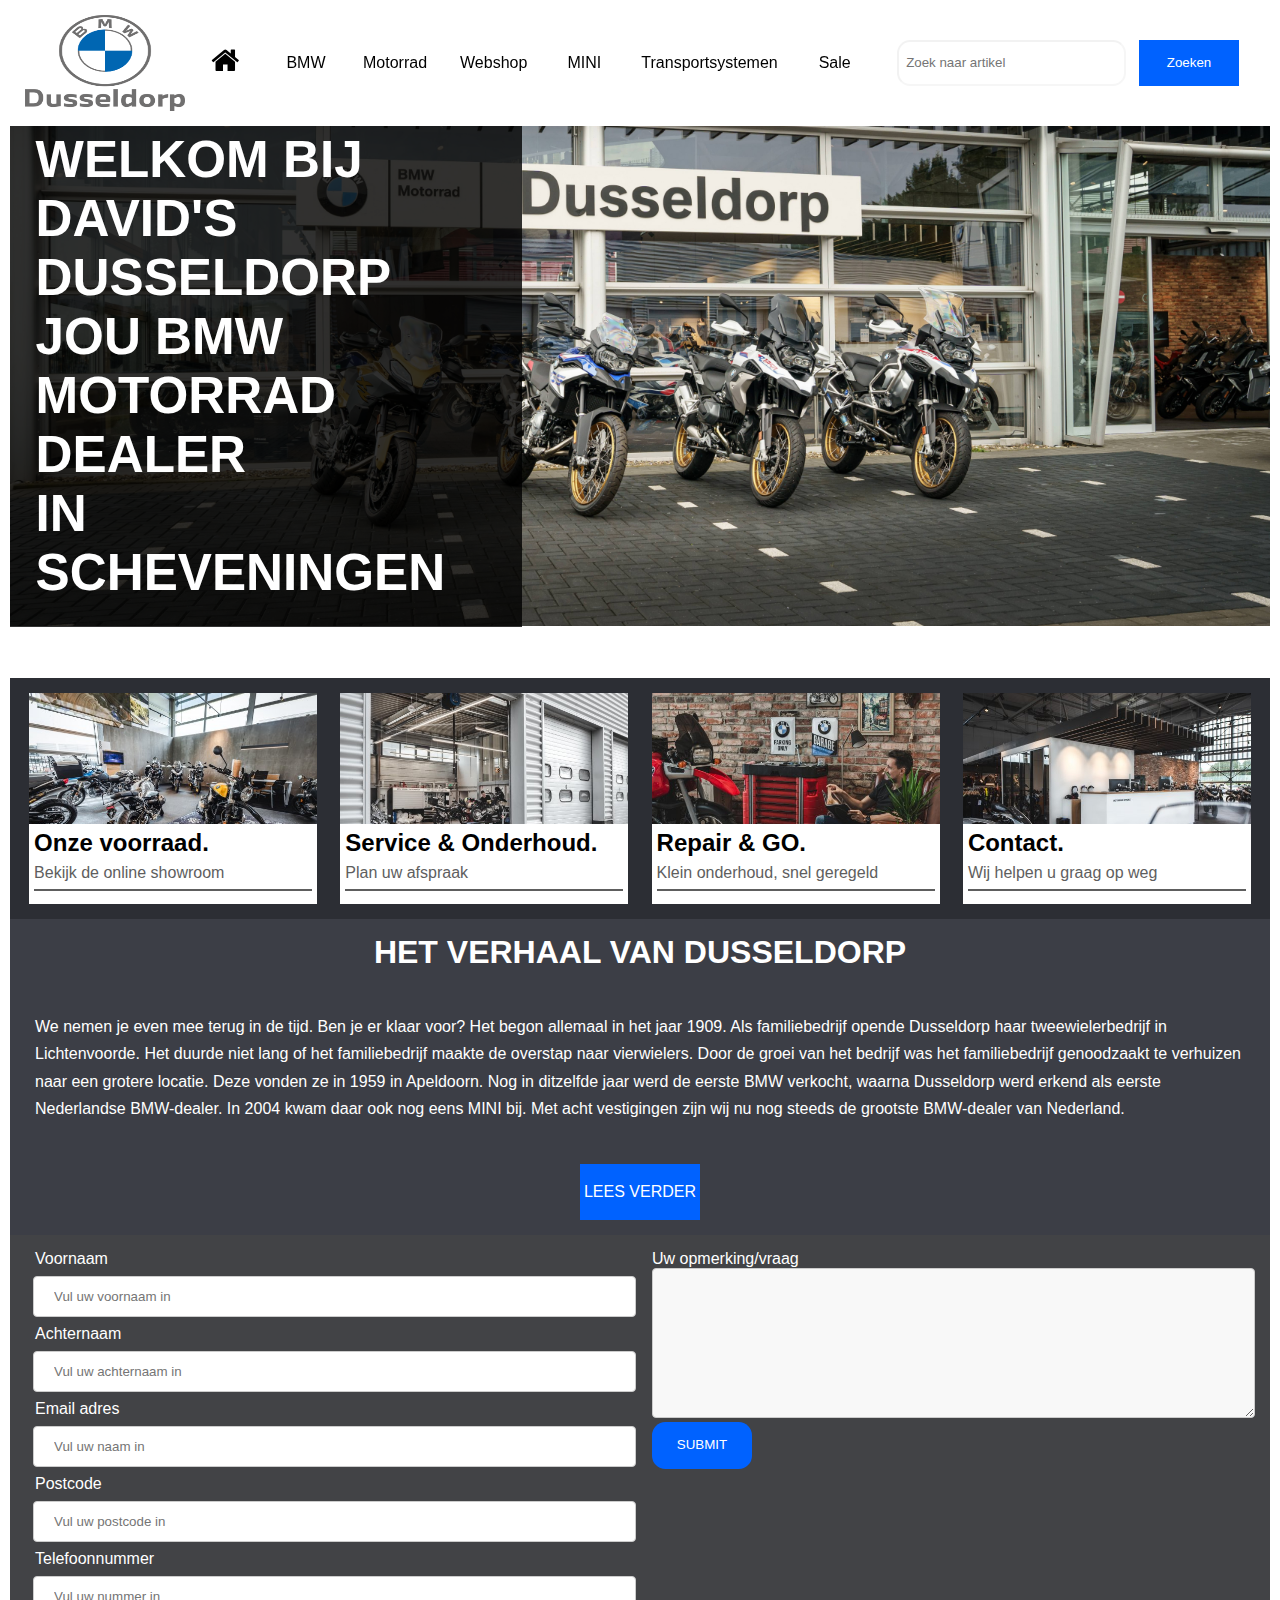
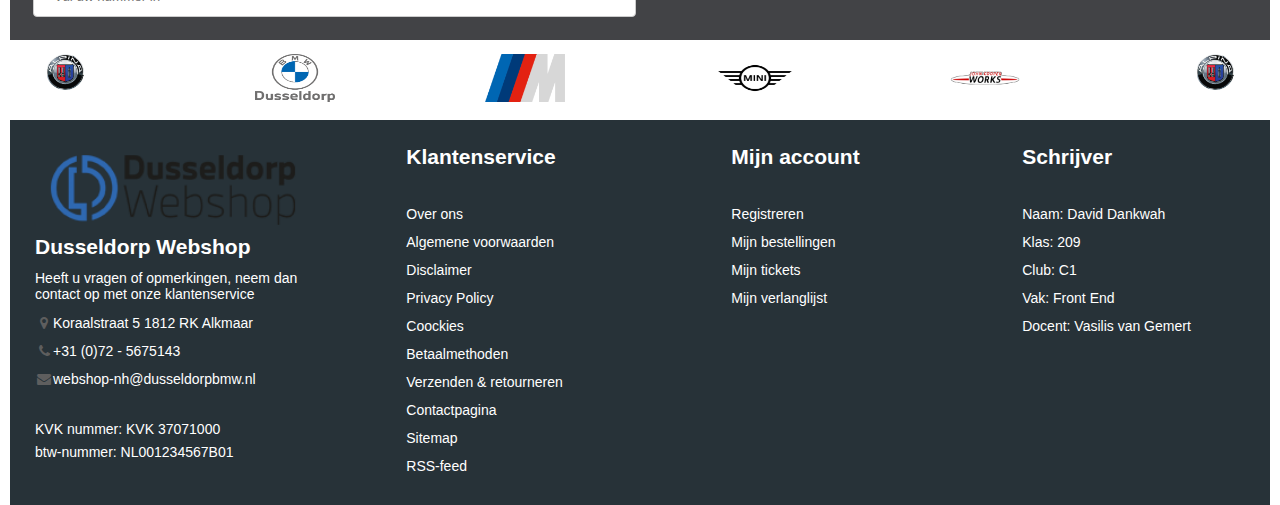
<file: BMW/index.html>
<!DOCTYPE html>
<html lang="en">
<head>
    <meta charset="UTF-8">
    <meta http-equiv="X-UA-Compatible" content="IE=edge">
    <meta name="viewport" content="width=device-width, initial-scale=1.0">
       <link rel="stylesheet" type="text/css" href="css/style.css">
       <link rel="stylesheet" href="https://cdnjs.cloudflare.com/ajax/libs/font-awesome/4.7.0/css/font-awesome.min.css">
    <title>D-Motorrad BMW</title>
</head>
<body class="home">
    <header>
        <img src="img/merken-logo2.png" alt="dusseldorp-logo">
        <div>
            <label for="search"><img src="img/zoek.png" alt="vergrootglas zoek funtie"></label>
            <div class="menu">
                <div></div>
                <div></div>
                <div></div>
            </div>
              
        </div>
        <nav>
            <ul> 
                <li><a href="index.html"><span><i class="fa fa-home"></i></span></a></li>
                <li><a href="#">BMW</a></li>
                <li><a href="index.html">Motorrad</a></li>
                <li><a href="webshop.html">Webshop</a></li>
                <li><a href="#">MINI</a></li>
                <li><a href="#">Transportsystemen</a></li>
                <li><a href="#">Sale</a></li>
            </ul>
        </nav>

        <form role="search" action="#">  
            <input type="search" name="search" id="search" placeholder="Zoek naar artikel">
            <button type="submit" class="btn">Zoeken</button>
        </form>
 
    </header>
    <main>
       <section>

               <aside>
                   <div>
                        <h1>welkom bij David's Dusseldorp</h1>
                        <h1>jou bmw motorrad dealer<br> in Scheveningen</h1>
                   </div>
                   
                    <img src="img/home-headerimg.jpg" alt="BMW Motoren">
                </aside>
          
       </section>

        <!--************
            DIENSTEN
       ************-->
       <section>

           <article>
                <img src="img/categorie1.jpg" alt="">
                <div>
                    <h2>Onze voorraad.</h2>
                    <p>Bekijk de online showroom</p>
                </div>
           </article>

           <article>
               <img src="img/categorie2.jpg" alt="">
                 <div>
                    <h2>Service & Onderhoud.</h2>
                    <p>Plan uw afspraak</p>
                </div>
           </article>

           <article>
               <img src="img/categorie3.jpg" alt="">
                 <div>
                    <h2>Repair & GO.</h2>
                    <p>Klein onderhoud, snel geregeld</p>
                </div>
           </article>

           <article>
               <img src="img/categorie4.jpg" alt="">
                 <div>
                    <h2>Contact.</h2>
                    <p>Wij helpen u graag op weg</p>
                </div>
           </article>
              
       </section>

          <!--************
            OVER ONS
       ************-->
       <section>
           <h1>het verhaal van dusseldorp</h1>
           <article>
                We nemen je even mee terug in de tijd. Ben je er klaar voor? Het begon allemaal in het jaar 1909. 
                Als familiebedrijf opende Dusseldorp haar tweewielerbedrijf in Lichtenvoorde. Het duurde niet lang 
                of het familiebedrijf maakte de overstap naar vierwielers. Door de groei van het bedrijf was het 
                familiebedrijf genoodzaakt te verhuizen naar een grotere locatie. Deze vonden ze in 1959 in Apeldoorn. 
                Nog in ditzelfde jaar werd de eerste BMW verkocht, waarna Dusseldorp werd erkend als eerste Nederlandse 
                BMW-dealer. In 2004 kwam daar ook nog eens MINI bij. Met acht vestigingen zijn wij nu nog steeds de 
                grootste BMW-dealer van Nederland.
           </article>
           <a href="#" class="btn" alt="Lees verder over het verhaal van Dusseldorp">lees verder</a>
       </section>




          <!--************
            CONTACT
       ************-->
       <section>

            <form action="#">
                <fieldset>
                    <label for="voornaam">Voornaam</label>
                    <input type="text" id="voornaam" placeholder="Vul uw voornaam in" >

                    <label for="achternaam">Achternaam</label>
                    <input type="text" id="achternaam" placeholder="Vul uw achternaam in" >

                    <label for="email">Email adres</label>
                    <input type="email" id="email" placeholder="Vul uw naam in" >

                    <label for="postcode">Postcode</label>
                    <input type="text" id="postcode" placeholder="Vul uw postcode in" >

                    <label for="number">Telefoonnummer</label>
                    <input type="tel" id="number" placeholder="Vul uw nummer in" >
                </fieldset>
                <fieldset>
                    <label for="opmerking">Uw opmerking/vraag</label>
                    <textarea id="opmerking" cols="30" rows="10"></textarea>
                    <input type="submit" class="btn" value="Submit">
               </fieldset>

        

                
            </form>
       </section>

       <!--************
        MERKEN
       ************-->

       <!-- Merken waarmee het bedrijf werkt/onderdeel van zijn -->

       <section class="merken">
           <ul>
               <li><img src="img/merken-logo1.png" alt="BMW Aplina logo"></li>
               <li><img src="img/merken-logo2.png" alt="BMW Dusseldorp logo"></li>
               <li><img src="img/merken-logo4.png" alt=" BMW M performance logo"></li>
               <li><img src="img/merken-logo5.png" alt="BMW MINI logo"></li>
               <li><img src="img/merken-logo6.png" alt="John Cooper Works logo"></li>
               <li><img src="img/merken-logo1.png" alt="BMW Aplina logo"></li>
           </ul>
       </section>

    </main>
    <footer>
        <section>
            <img src="img/dusseldorp-logo.png" alt="MINI John Cooper Works">
            <h2>Dusseldorp Webshop</h2>
            <p>Heeft u vragen of opmerkingen, neem dan contact op met onze klantenservice</p>
        <ul>
                <li><i class="fa fa-fw fa-map-marker icon"></i>Koraalstraat 5 1812 RK Alkmaar </li>
                <li><i class="fa fa-fw fa-phone icon"></i><a href="">+31 (0)72 - 5675143</a></li>
                <li><i class="fa fa-fw fa-envelope icon"></i><a href="">webshop-nh@dusseldorpbmw.nl</a></li>
            </ul>
            <p>KVK nummer: KVK 37071000</p>
            <p>btw-nummer: NL001234567B01</p>
        </section>

        <section>
            <h2>Klantenservice</h2>
            <ul>
                <li><a href="">Over ons</a></li>
                <li><a href="">Algemene voorwaarden</a></li>
                <li><a href="">Disclaimer</a></li>
                <li><a href="">Privacy Policy</a></li>
                <li><a href="">Coockies</a></li>
                <li><a href="">Betaalmethoden</a></li>
                <li><a href="">Verzenden & retourneren</a></li>
                <li><a href="">Contactpagina</a></li>
                <li><a href="">Sitemap</a></li>
                <li><a href="">RSS-feed</a></li>
            </ul>
        </section>
        <section>
            <h2>Mijn account</h2>
            <ul>
                <li><a href="">Registreren</a></li>
                <li><a href="">Mijn bestellingen</a></li>
                <li><a href="">Mijn tickets</a></li>
                <li><a href="">Mijn verlanglijst</a></li>
            </ul>
        </section>

        <section>
            <h2>Schrijver</h2>
            <ul>
                <li>Naam: David Dankwah</li>
                <li>Klas: 209</li>
                <li>Club: C1</li>
                <li>Vak: Front End</li>
                <li>Docent: Vasilis van Gemert</li>
            </ul>
        </section>
    </footer>
    <script src="js/script.js"></script>
</body>
</html>
</file>
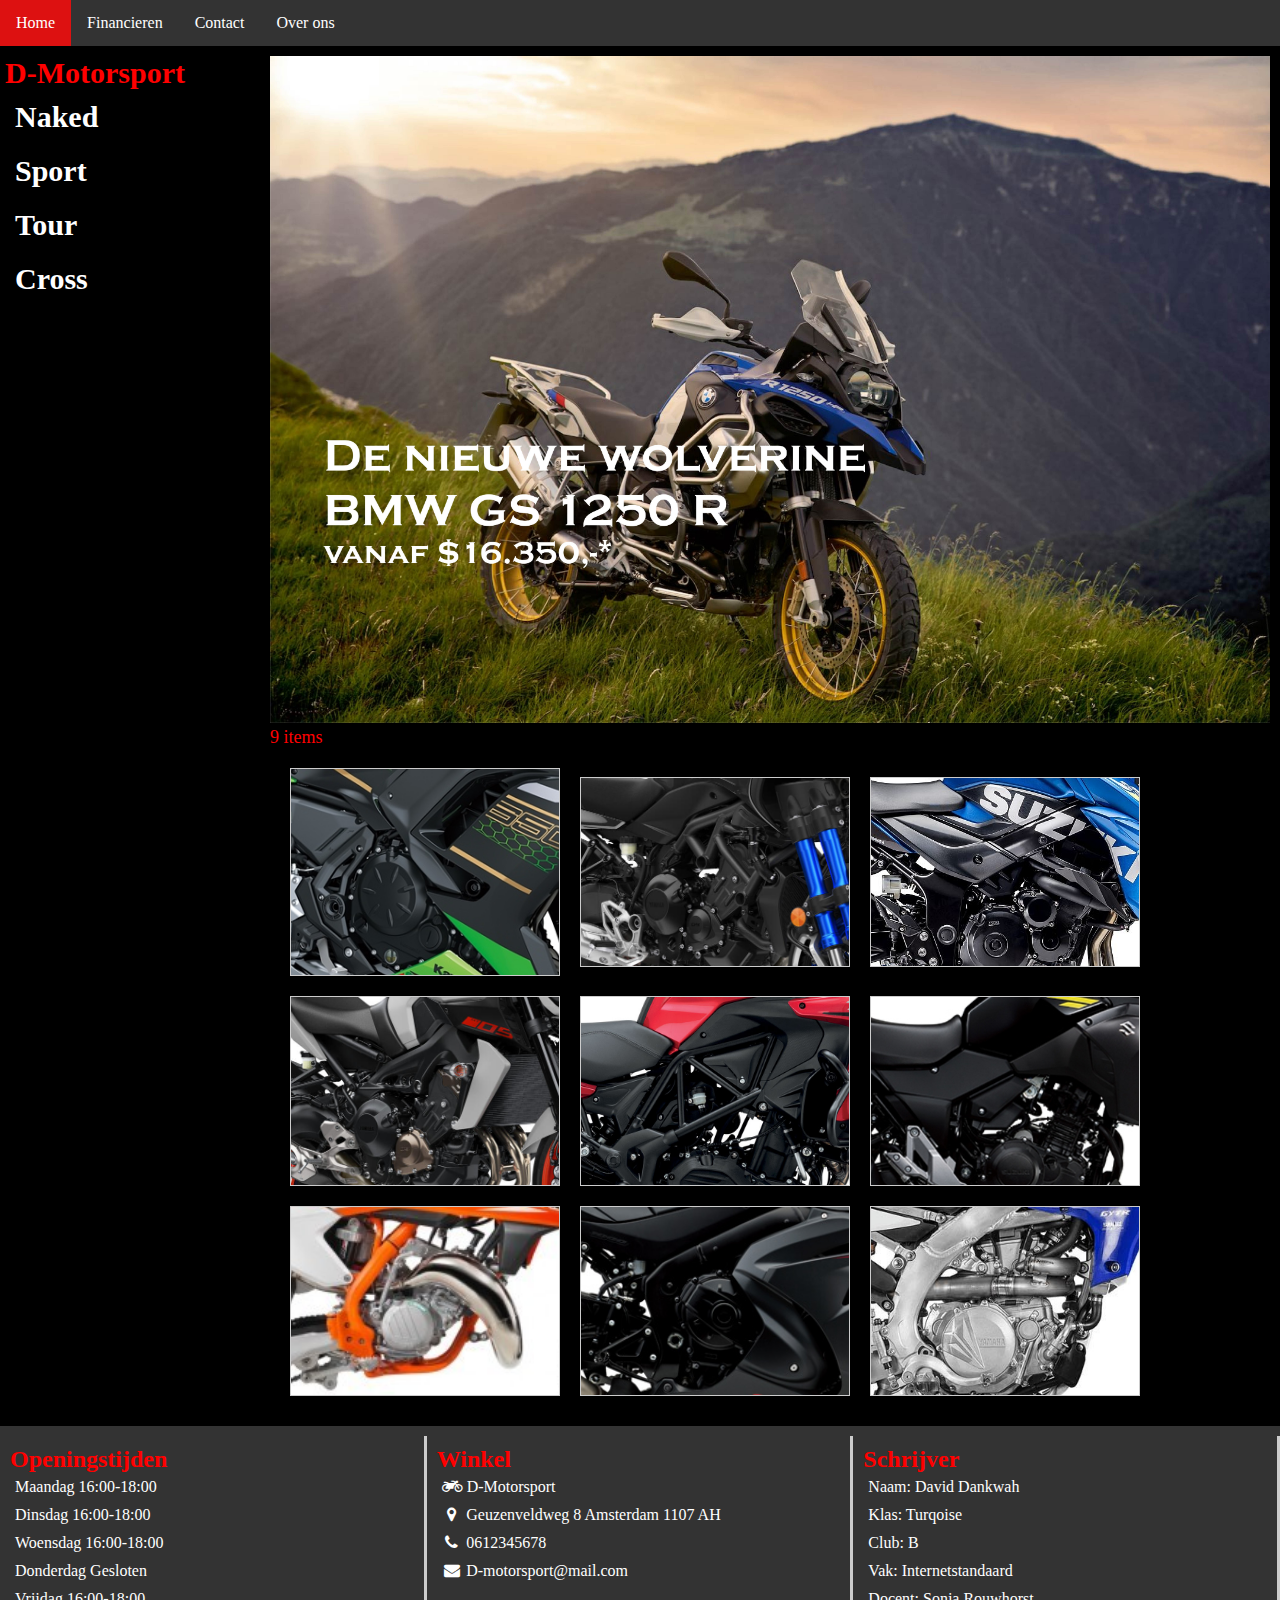
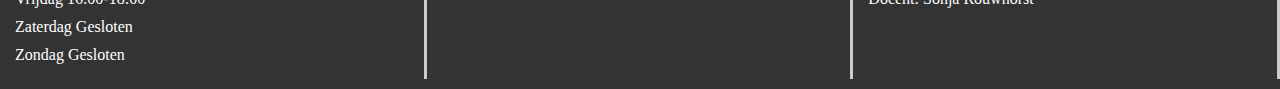
<file: D-motorsport/index.html>
<!DOCTYPE html>
<html lang="en">

<head>
    <meta charset="UTF-8">
    <meta name="viewport" content="width=device-width, initial-scale=1.0">
    <link rel="stylesheet" type="text/css" href="css/style.css">
    <link rel="stylesheet" href="https://cdnjs.cloudflare.com/ajax/libs/font-awesome/4.7.0/css/font-awesome.min.css">
    <!-- de laaste stylesheet heb ik erin gezet om iconen te displayen  -->
    <title>D-Motorsport</title>
</head>

<body>
    <header>
        <nav>
            <ul>
                <li><a href="index.html">Home</a></li>
                <li><a href="financier.html">Financieren</a></li>
                <li><a href="contact.html">Contact</a></li>
                <li><a href="overOns.html">Over ons</a></li>
            </ul>
        </nav>
    </header>


    <div>
        <aside>
            <nav>
                <!--keuze menu -->
                <a href="index.html" id="logotext">D-Motorsport</a>
                <ul>
                    <li><a href="naked.html">Naked</a></li>
                    <li><a href="sport.html">Sport</a></li>
                    <li><a href="toer.html">Tour</a></li>
                    <li><a href="cross.html">Cross</a></li>
                </ul>
            </nav>
        </aside>

        <main>
            <section>
                <a href="https://bikereview.com.au/news/bmw-announce-2019-r-1250-pricing/" target="_blank">
                    <img src="img/bmw1250.jpg" alt="bmw 1205">
                    
                </a>
            </section>

            <p>9 items</p><!-- aantal producten -->
            <div class=" product">

                <figure>
                    <a href="https://www.friesemotorexperts.nl/kawasaki-ninja-650/" target="_blank"><img
                            src="img/sport1.jpg" alt="Kawasaki Ninja 650 2020"></a>
                    <figcaption>Kawasaki Ninja 650 2020<br>$8.599</figcaption><br>
                    
                </figure>

                <figure>
                    <a href=" https://www.yamaha-motor.eu/kv/kv/products/motorcycles/sport-touring/niken/"><img
                        src="img/hype1.jpg" alt="Yamaha Niked">
                    </a>
                    <figcaption>Yamaha Niked<br>$30.900</figcaption>
                     
             
                </figure>

                <figure>
                    <a href="https://motorrai.nl/10-naked-bikes-voor-ongeveer-10-mille/"> <img src="img/naked1.jpg"
                            alt="Suzuki GSX-S 750"></a>
                    <figcaption>Suzuki GSX-S 750<br>$9.099</figcaption>
                    
                </figure>

                <figure>
                    <a href="https://www.yamaha-motor.eu/nl/nl/products/motorcycles/hyper-naked/mt-09-2020/"><img
                            src="img/naked4.jpg" alt="MT-09"></a>
                    <figcaption>MT-09<br>$10.699</figcaption>
                   
                </figure>

                <figure>
                    <a href="https://www.benelli-motoren.nl/content/moteo/benelli-home/nl/nl/categories/touring.html"><img
                            src="img/tour1.jpg" alt="TRK 502"></a>
                    <figcaption>TRK 502<br>$7.499</figcaption>
                   
                </figure>

                <figure>
                    <a href="https://motorrai.nl/7-betaalbare-adventure-motorfietsen/"><img src="img/tour3.jpg"
                            alt="BMW G 310 GS"></a>
                    <figcaption>BMW G 310 GS<br>$7.100</figcaption>
                </figure>

                <figure>
                    <a target="_blank"
                        href="https://nl.motocrossmag.be/index.php/2017/06/prijzen-van-de-2018-ktm-crossmotoren-bekend/#.X3eF9WgzY5s"><img
                            src="img/cross1.jpg" alt="KMT 125 SX"></a>
                    <figcaption>KMT 125 SX<br>$5.590</figcaption>
                    
                </figure>

                <figure>
                    <a href="https://motorcityamsterdam.nl/motoren-nieuw/suzuki-gsx-r1000/" target="_blank"><img
                            src="img/sport3.jpeg" alt="SUZUKI GSX-R1000"></a>
                    <figcaption>SUZUKI GSX-R1000<br>$20.399</figcaption>
                </figure>

                <figure>
                    <a target="_blank"
                        href="https://nl.motocrossmag.be/index.php/2017/06/prijzen-van-de-2018-ktm-crossmotoren-bekend/#.X3eF9WgzY5s"><img
                            src="img/cross2.jpg" alt="Yamaha Motor YZ250F"></a>
                    <figcaption>Yamaha Motor YZ250F<br>$6.390</figcaption>
                </figure>

            </div>
        </main>
    </div>
    <footer>
        <section>
            <h2>Openingstijden</h2>
            <ul>
                <li>Maandag 16:00-18:00</li>
                <li>Dinsdag 16:00-18:00</li>
                <li>Woensdag 16:00-18:00</li>
                <li>Donderdag Gesloten</li>
                <li>Vrijdag 16:00-18:00</li>
                <li>Zaterdag Gesloten</li>
                <li>Zondag Gesloten</li>
            </ul>
        </section>

        <section>
            <h2>Winkel</h2>
            <ul>
                <li><i class="fa fa-motorcycle"></i> D-Motorsport</li>
                <li><i class="fa fa-fw fa-map-marker"></i> Geuzenveldweg 8 Amsterdam 1107 AH</li>
                <li><i class="fa fa-fw fa-phone"></i> 0612345678</li>
                <li><i class="fa fa-fw fa-envelope"></i> D-motorsport@mail.com</li>
            </ul>
        </section>

        <section>
            <h2>Schrijver</h2>
            <ul>
                <li>Naam: David Dankwah</li>
                <li>Klas: Turqoise</li>
                <li>Club: B</li>
                <li>Vak: Internetstandaard</li>
                <li>Docent: Sonja Rouwhorst</li>
            </ul>
        </section>
    </footer>

</body>

</html>
</file>
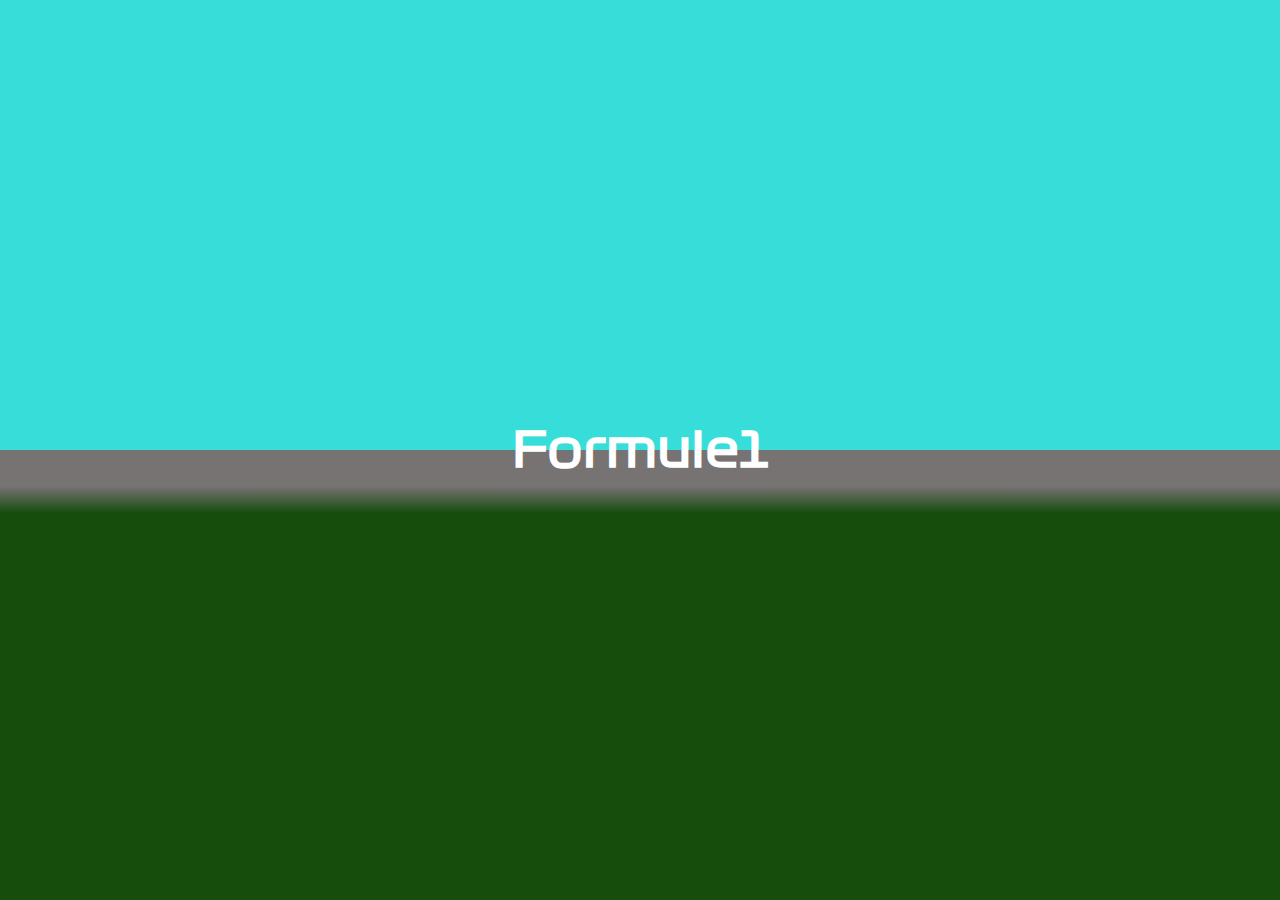
<file: FFD/Opdracht1/index.html>
<!DOCTYPE html>
<html lang="en">

<head>
    <meta charset="UTF-8">
    <meta http-equiv="X-UA-Compatible" content="IE=edge">
    <meta name="viewport" content="width=device-width, initial-scale=1.0">
    <link href="css/style.css" rel="stylesheet">
    <link rel="icon" type="img/svg+xml" href="img/F1-logo.png">
    <title>Formule 1 Animation</title>
</head>

<body>
    <main>
        <!-- <h1>
            <span></span>
            <span></span>
        </h1> -->
        
        <h1>
            <span>F</span>
            <span>o</span>
            <span>r</span>
            <span>m</span>
            <span>u</span>
            <span>l</span>
            <span>e</span>
            <span>1</span>
        </h1>
    </main>
</body>

</html>
</file>
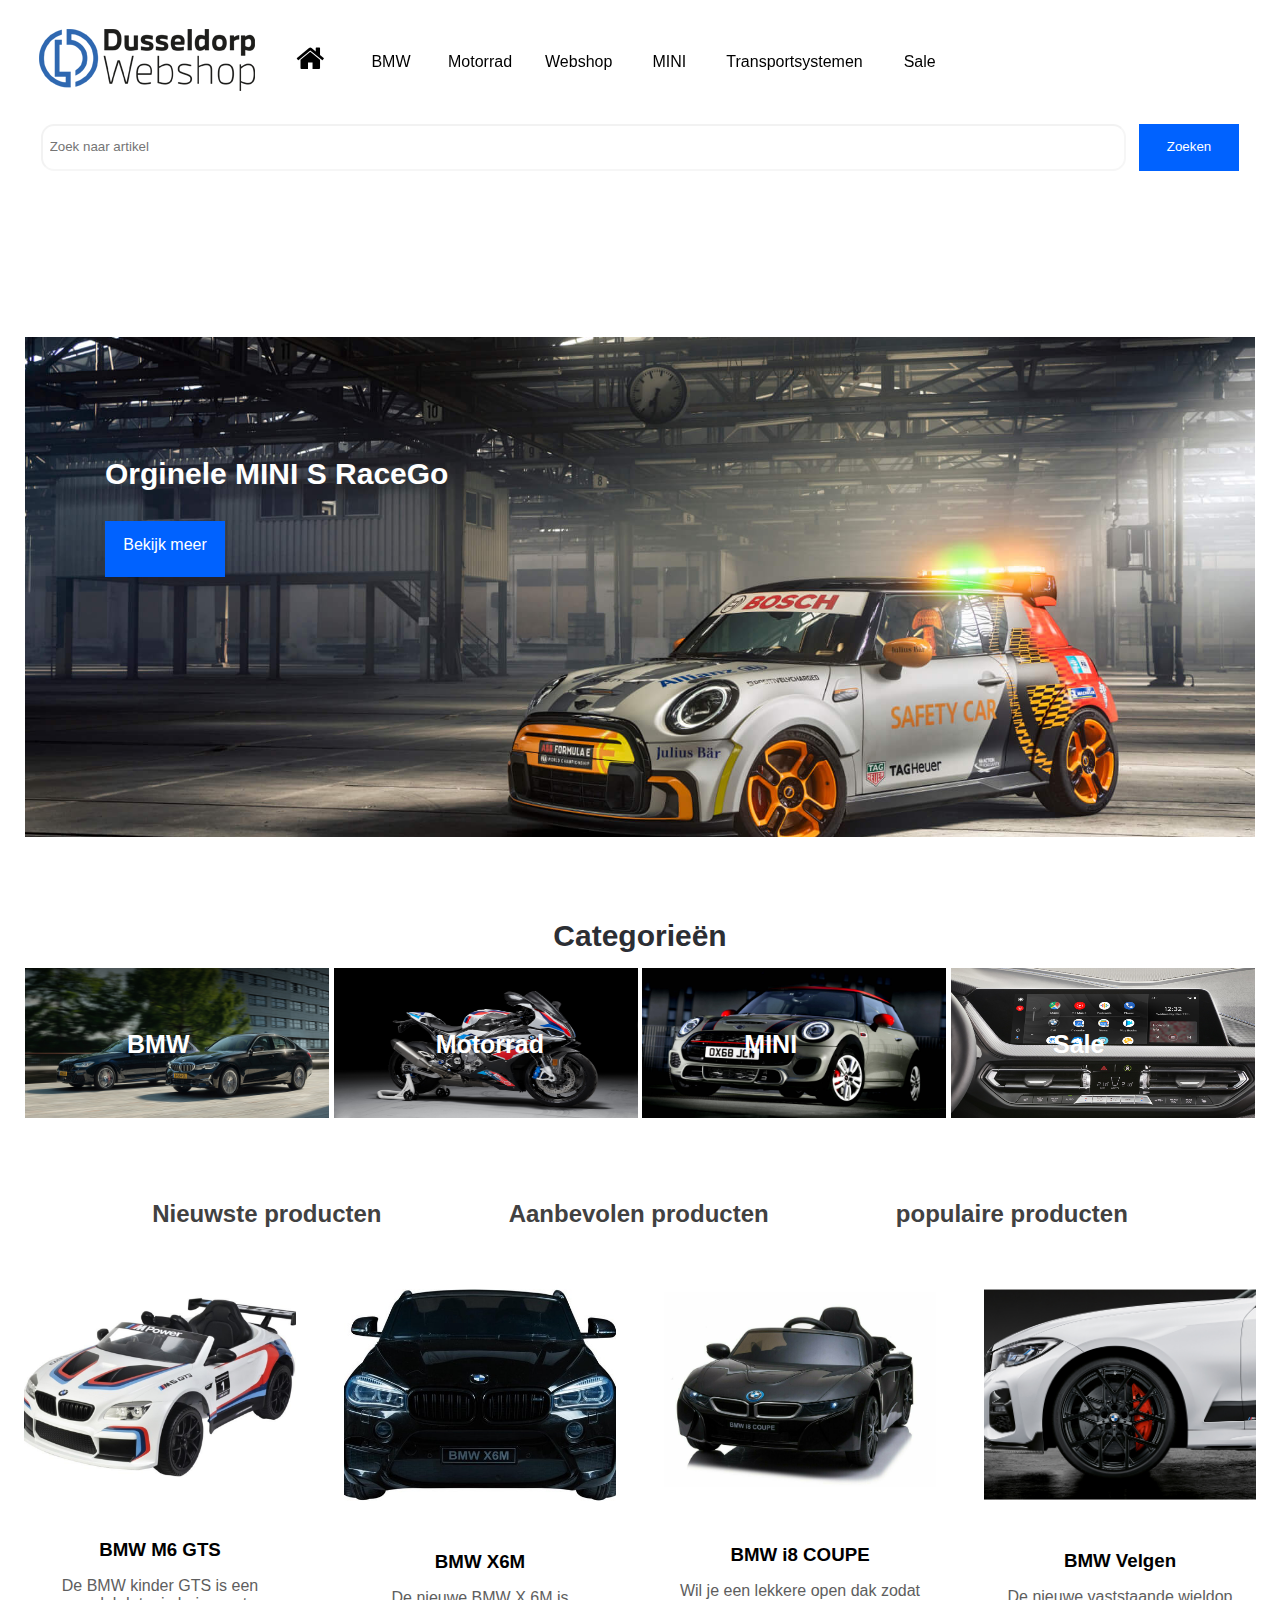
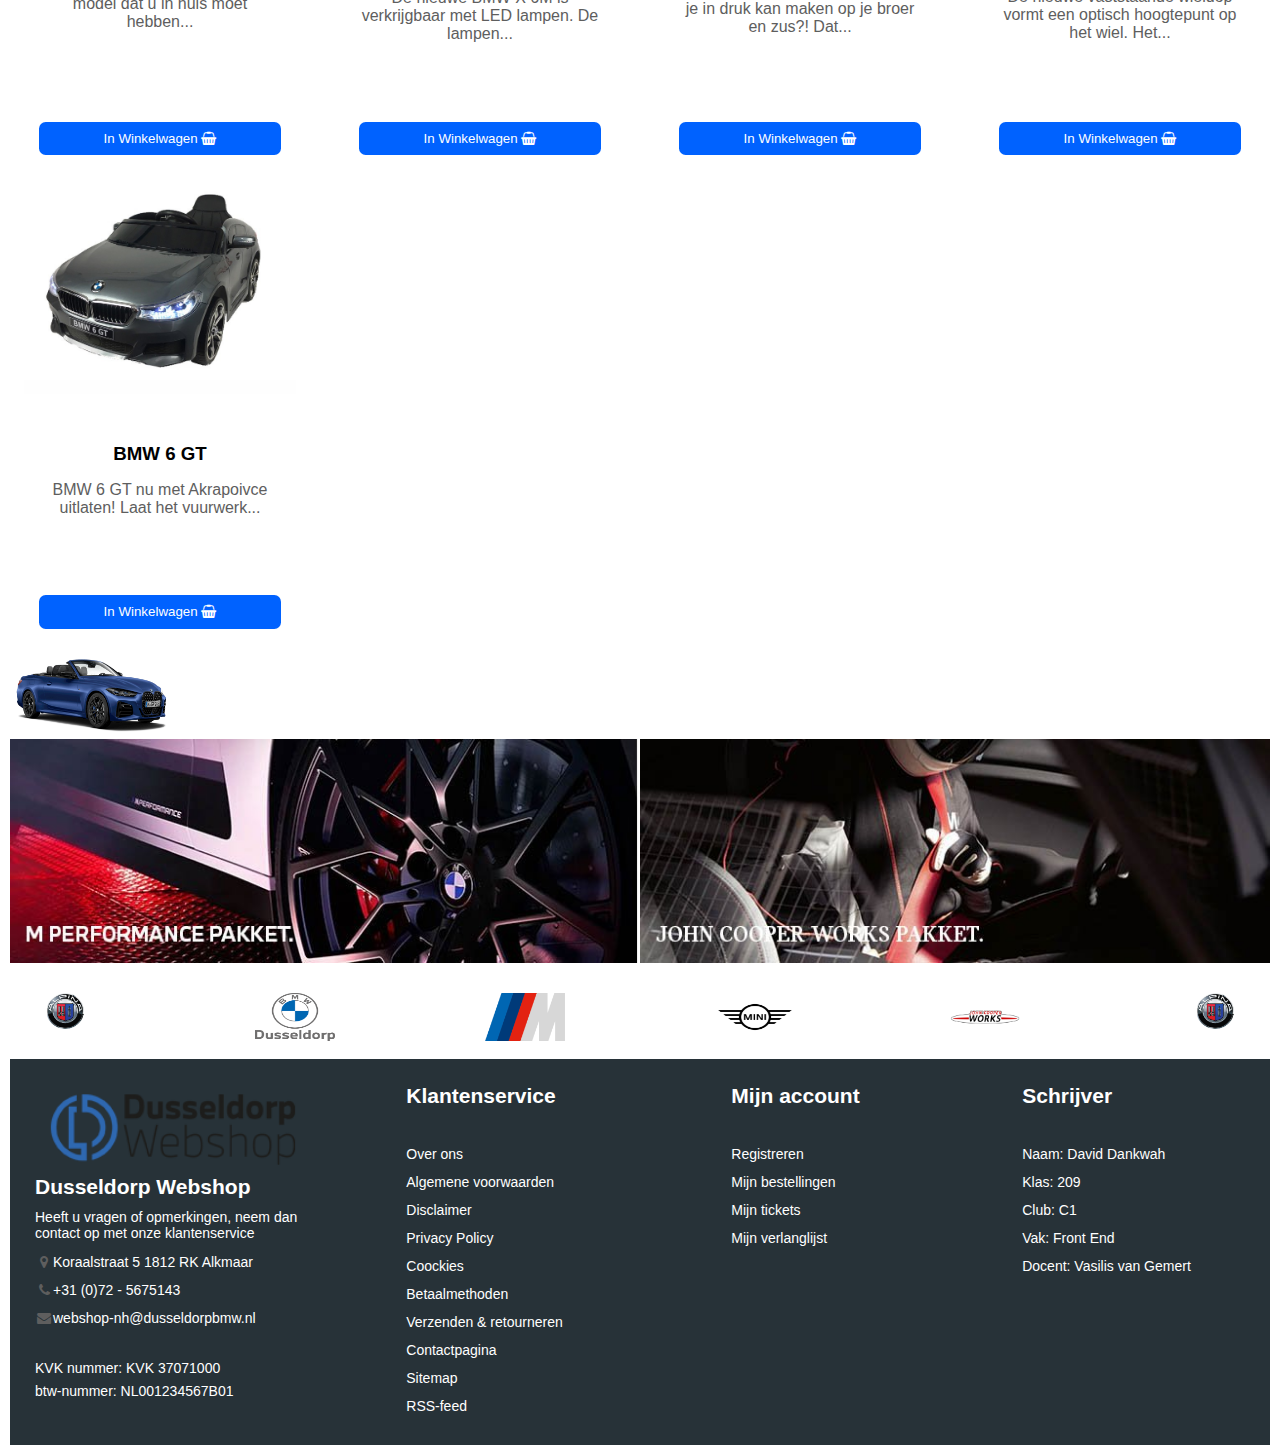
<file: BMW/webshop.html>
<!DOCTYPE html>
<html lang="en">
<head>
    <meta charset="UTF-8">
    <meta http-equiv="X-UA-Compatible" content="IE=edge">
    <meta name="viewport" content="width=device-width, initial-scale=1.0">
       <link rel="stylesheet" type="text/css" href="css/style.css">
       <link rel="stylesheet" href="https://cdnjs.cloudflare.com/ajax/libs/font-awesome/4.7.0/css/font-awesome.min.css">
    <title>D-Motorrad BMW Webshop</title>
</head>
<body class="webshop">
    <header>
        <a href="webshop.html"><img src="img/dusseldorp-logo.png" alt="dusseldorp-logo"></a>

        <div>
            <label for="search"><img src="img/zoek.png" alt="vergrootglas zoek funtie"></label>
            <div class="menu">
                <div></div>
                <div></div>
                <div></div>
            </div>
        </div>

        <nav>
            <ul> 
                <li><a href="webshop.html"><span><i class="fa fa-home"></i></span></a></li>
                <li><a href="#">BMW</a></li>
                <li><a href="index.html">Motorrad</a></li>
                <li><a href="webshop.html">Webshop</a></li>
                <li><a href="#">MINI</a></li>
                <li><a href="#">Transportsystemen</a></li>
                <li><a href="#">Sale</a></li>
            </ul>
        </nav>

            <!-- Zoek balk -->
        <form role="search" action="#">
            <input type="search" name="search" id="search" placeholder="Zoek naar artikel">
            <button type="submit" class="btn">Zoeken</button>
        </form> 
 
    </header>
    <main>

        <!--************
                TOP
       ************-->

        <!-- Top section van de pagina, sluit aan op header. Intro img -->
       <section> 
               <aside>
                   <div>
                        <h1>Orginele MINI S RaceGo</h1>
                        <a class="btn" href="#" alt="Bekijk meer over het Orginele mini S RaceGo">Bekijk meer</a>
                   </div>
                   
                    <img src="img/WB-headerimg.jpg" alt="Mini sport car">
               </aside>
       </section>

       <!--************
        CATEGORIEEN
       ************-->

       <!-- keuze lijst voor de pagina, 4 verschillende Categorieën -->
       <section>
           <h2>Categorieën</h2>
           <div>
               <article>
                   <div>
                       <img src="img/bmw-cover.jpg" alt="BMW auto modellen">
                    </div>
                   
                   <h2>BMW</h2>
               </article>

               <article>
                   <div>
                        <img src="img/motorrad-cover.jpg" alt="BMW S1000 RR">
                   </div>
                   
                   <h2>Motorrad</h2>
               </article>

               <article>
                   <div>
                        <img src="img/mini-cover.jpg" alt="MINI Cooper sportmodel">
                   </div>
                   
                   <h2>MINI</h2>
               </article>

               <article>
                   <div>
                        <img src="img/sale-cover.jpeg" alt="Interieur van een BMW">
                   </div>
                   
                   <h2>Sale</h2>
               </article>
           </div>
       </section>

        <!--************
        PRODUCTEN
       ************-->
        <section>
            <h2>Nieuwste producten</h2>
            <h2>Aanbevolen producten</h2>
            <h2>populaire producten</h2>
        </section>
       <!-- producten die te pagina te bieden heeft -->

       <section>

           <article>
               <img src="img/product1.jpg" alt="BMW M6 GTS">
               <div>
                   <h3>BMW M6 GTS</h3>
                   <p>De BMW kinder GTS is een model dat u in huis moet hebben...</p>
               </div>
               <button class="btn"> In Winkelwagen <i class="fa fa-shopping-basket"></i></button>
           </article>

           <article>
               <img src="img/product2.jpg" alt="BMW X6M">
               <div>
                   <h3>BMW X6M</h3>
                   <p>De nieuwe BMW X 6M is verkrijgbaar met LED lampen. De lampen...</p>
               </div>
               <button class="btn"> In Winkelwagen <i class="fa fa-shopping-basket"></i></button>
           </article>

           <article>
               <img src="img/product3.jpg" alt="BMW i8 COUPE">
               <div>
                   <h3>BMW i8 COUPE</h3>
                   <p>Wil je een lekkere open dak zodat je in druk kan maken op je broer en zus?! Dat...</p>
               </div>
               <button class="btn"> In Winkelwagen <i class="fa fa-shopping-basket"></i></button>
           </article>

           <article>
               <img src="img/product4.jpg" alt="BMW Velgen">
               <div>
                   <h3>BMW Velgen</h3>
                    <p>De nieuwe vaststaande wieldop vormt een optisch hoogtepunt op het wiel. Het...</p>
               </div>
               <button class="btn"> In Winkelwagen <i class="fa fa-shopping-basket"></i></button>
           </article>

           <article>
               <img src="img/product5.png" alt="kinder BMW X6 M Wit">
               <div>
                   <h3>BMW 6 GT</h3>
                   <p> BMW 6 GT nu met Akrapoivce uitlaten! Laat het vuurwerk...</p>
               </div>
               <button class="btn"> In Winkelwagen <i class="fa fa-shopping-basket"></i></button>
           </article>
       </section>

        <!--************
        PAKETTEN
       ************-->

       <!-- pakketen die te pagina te bieden heeft -->

       <section>
            <div>
                <img  src="img/bmw-auto.png" alt="M performance Pakket">
            </div>
            <div>
                <img  src="img/pakket1.jpg" alt="M performance Pakket">
                <img  src="img/pakket2.jpg" alt="John Cooper Works Pakket">
            </div>

       </section>

        <!--************
        MERKEN
       ************-->

       <!-- Merken waarmee het bedrijf werkt/onderdeel van zijn -->

       <section class="merken">
           <ul>
               <li><img src="img/merken-logo1.png" alt="BMW Aplina logo"></li>
               <li><img src="img/merken-logo2.png" alt="BMW Dusseldorp logo"></li>
               <li><img src="img/merken-logo4.png" alt=" BMW M performance logo"></li>
               <li><img src="img/merken-logo5.png" alt="BMW MINI logo"></li>
               <li><img src="img/merken-logo6.png" alt="John Cooper Works logo"></li>
               <li><img src="img/merken-logo1.png" alt="BMW Aplina logo"></li>
           </ul>
       </section>

    </main>
    
    <footer>
        <section>
            <img src="img/dusseldorp-logo.png" alt="MINI John Cooper Works">
            <h2>Dusseldorp Webshop</h2>
            <p>Heeft u vragen of opmerkingen, neem dan contact op met onze klantenservice</p>
        <ul>
                <li><i class="fa fa-fw fa-map-marker icon"></i>Koraalstraat 5 1812 RK Alkmaar </li>
                <li><i class="fa fa-fw fa-phone icon"></i><a href="">+31 (0)72 - 5675143</a></li>
                <li><i class="fa fa-fw fa-envelope icon"></i><a href="">webshop-nh@dusseldorpbmw.nl</a></li>
            </ul>
            <p>KVK nummer: KVK 37071000</p>
            <p>btw-nummer: NL001234567B01</p>
        </section>

        <section>
            <h2>Klantenservice</h2>
            <ul>
                <li><a href="">Over ons</a></li>
                <li><a href="">Algemene voorwaarden</a></li>
                <li><a href="">Disclaimer</a></li>
                <li><a href="">Privacy Policy</a></li>
                <li><a href="">Coockies</a></li>
                <li><a href="">Betaalmethoden</a></li>
                <li><a href="">Verzenden & retourneren</a></li>
                <li><a href="">Contactpagina</a></li>
                <li><a href="">Sitemap</a></li>
                <li><a href="">RSS-feed</a></li>
            </ul>
        </section>
        <section>
            <h2>Mijn account</h2>
            <ul>
                <li><a href="">Registreren</a></li>
                <li><a href="">Mijn bestellingen</a></li>
                <li><a href="">Mijn tickets</a></li>
                <li><a href="">Mijn verlanglijst</a></li>
            </ul>
        </section>

        <section>
            <h2>Schrijver</h2>
            <ul>
                <li>Naam: David Dankwah</li>
                <li>Klas: 209</li>
                <li>Club: C1</li>
                <li>Vak: Front End</li>
                <li>Docent: Vasilis van Gemert</li>
            </ul>
        </section>
    </footer>
        <script src="js/script.js"></script>
</body>
</html>
</file>
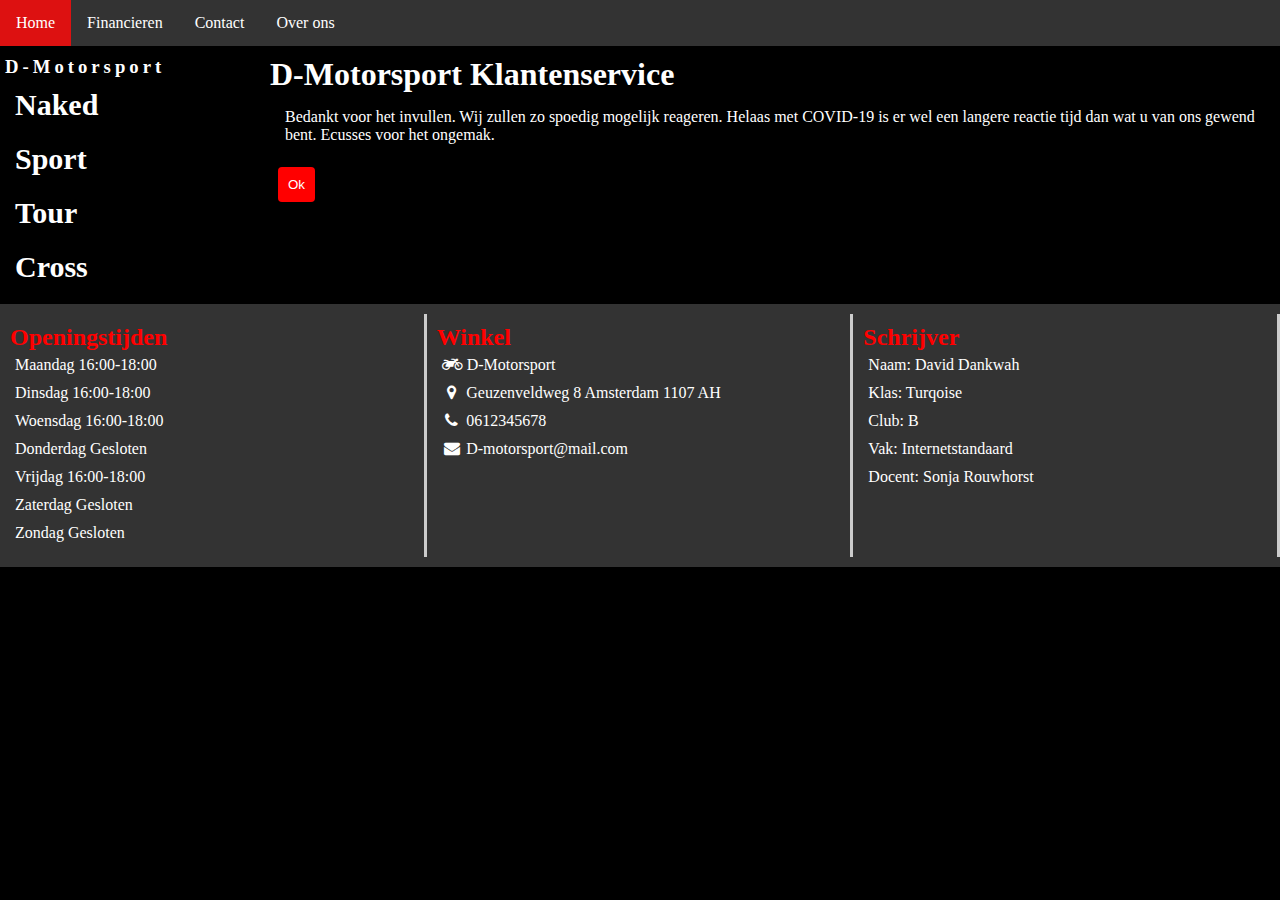
<file: D-motorsport/bedankt.html>
<!DOCTYPE html>
<html lang="en">

<head>
    <meta charset="UTF-8">
    <meta name="viewport" content="width=device-width, initial-scale=1.0">
    <link rel="stylesheet" type="text/css" href="css/style.css">
    <link rel="stylesheet" href="https://cdnjs.cloudflare.com/ajax/libs/font-awesome/4.7.0/css/font-awesome.min.css">
    <!-- de laaste stylesheet heb ik erin gezet om iconen te displayen  -->
    <title>Bedankt voor het invulllen</title>
</head>

<body>
    <header>
        <nav>
            <ul>
                <li><a href="index.html">Home</a></li>
                <li><a href="financier.html">Financieren</a></li>
                <li><a href="contact.html">Contact</a></li>
                <li><a href="overOns.html">Over ons</a></li>
            </ul>
        </nav>
    </header>

    <div>
        <aside>
            <nav>
                <!--keuze menu -->
                <h3>D-Motorsport</h3>
                <ul>
                    <li><a href="naked.html">Naked</a></li>
                    <li><a href="sport.html">Sport</a></li>
                    <li><a href="toer.html">Tour</a></li>
                    <li><a href="cross.html">Cross</a></li>
                </ul>
            </nav>
        </aside>

        <main>
            <h1> D-Motorsport Klantenservice</h1>
            <article>Bedankt voor het invullen. Wij zullen zo spoedig mogelijk reageren. Helaas met COVID-19 is
                er
                wel een
                langere reactie tijd dan wat u van ons gewend bent. Ecusses voor het ongemak.
            </article>
            <a href="index.html"><button>Ok</button></a>
        </main>
    </div>
    <footer>
        <section>
            <h2>Openingstijden</h2>
            <ul>
                <li>Maandag 16:00-18:00</li>
                <li>Dinsdag 16:00-18:00</li>
                <li>Woensdag 16:00-18:00</li>
                <li>Donderdag Gesloten</li>
                <li>Vrijdag 16:00-18:00</li>
                <li>Zaterdag Gesloten</li>
                <li>Zondag Gesloten</li>
            </ul>
        </section>

        <section>
            <h2>Winkel</h2>
            <ul>
                <li><i class="fa fa-motorcycle"></i> D-Motorsport</li>
                <li><i class="fa fa-fw fa-map-marker"></i> Geuzenveldweg 8 Amsterdam 1107 AH</li>
                <li><i class="fa fa-fw fa-phone"></i> 0612345678</li>
                <li><i class="fa fa-fw fa-envelope"></i> D-motorsport@mail.com</li>
            </ul>
        </section>

        <section>
            <h2>Schrijver</h2>
            <ul>
                <li>Naam: David Dankwah</li>
                <li>Klas: Turqoise</li>
                <li>Club: B</li>
                <li>Vak: Internetstandaard</li>
                <li>Docent: Sonja Rouwhorst</li>
            </ul>
        </section>
    </footer>

</body>

</html>
</file>
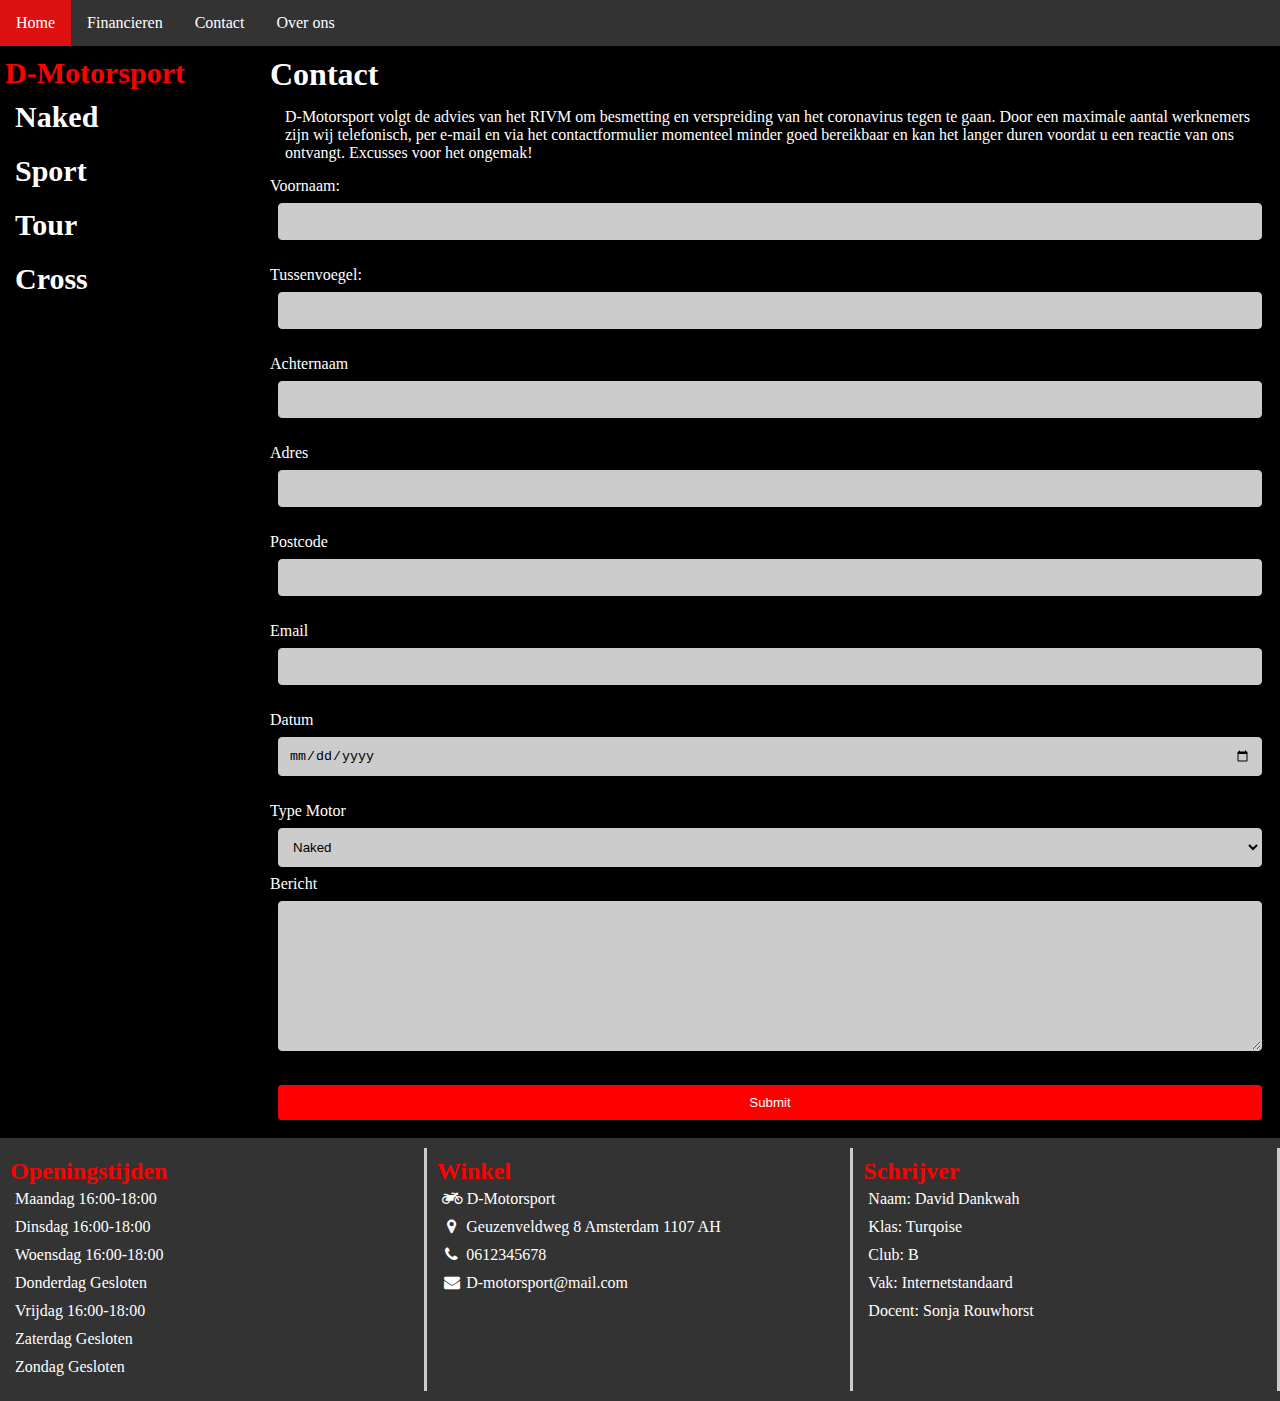
<file: D-motorsport/contact.html>
<!DOCTYPE html>
<html lang="en">

<head>
    <meta charset="UTF-8">
    <meta name="viewport" content="width=device-width, initial-scale=1.0">
    <link rel="stylesheet" type="text/css" href="css/style.css">
    <link rel="stylesheet" href="https://cdnjs.cloudflare.com/ajax/libs/font-awesome/4.7.0/css/font-awesome.min.css">
    <!-- de laaste stylesheet heb ik erin gezet om iconen te displayen  -->
    <title>D-Motorsport</title>
</head>

<body>
    <header>
        <nav>
            <ul>
                <li><a href="index.html">Home</a></li>
                <li><a href="financier.html">Financieren</a></li>
                <li><a href="contact.html">Contact</a></li>
                <li><a href="overOns.html">Over ons</a></li>
            </ul>
        </nav>
    </header>

    <div>
        <aside>
            <nav>
                <!--keuze menu -->
            <a href="index.html" id="logotext">D-Motorsport</a>
                <ul>
                    <li><a href="naked.html">Naked</a></li>
                    <li><a href="sport.html">Sport</a></li>
                    <li><a href="toer.html">Tour</a></li>
                    <li><a href="cross.html">Cross</a></li>
                </ul>
            </nav>
        </aside>

        <main>
            <h1>Contact</h1>
            <article>D-Motorsport volgt de advies van het RIVM om besmetting en
                verspreiding van het coronavirus tegen te gaan. Door een maximale aantal werknemers zijn wij
                telefonisch, per e-mail en via het contactformulier momenteel minder goed bereikbaar en kan het
                langer
                duren voordat u een reactie van ons ontvangt. Excusses voor het ongemak!</article>

            <form action="bedankt.html">
                <div>
                    <label for="voornaam">Voornaam:</label>
                    <input type="text" id="voornaam" name=" voornaam" required><br>
                </div>

                <div>
                    <label for="tussenvoegsel">Tussenvoegel:</label>
                    <input type="text" id="tussenvoegsel" name=" tussenvoegsel"><br>
                </div>

                <div>
                    <label for="achternaam">Achternaam</label>
                    <input type="text" id="achternaam" name=" achternaam" required><br>
                </div>

                <div>
                    <label for="adres">Adres</label>
                    <input type="text" id="adres" name="naam" required><br>
                </div>

                <div>
                    <label for="postcode">Postcode</label>
                    <input type="text" id="postcode" name="naam" required><br>
                </div>

                <div>
                    <label for="email">Email</label>
                    <input type="email" name="email" required><br>
                </div>

                <div>
                    <label for="datum">Datum</label>
                    <input type="date" id="datum" name="datum"><br>
                </div>

                <div>
                    <label for="typemotor">Type Motor</label>
                    <select id="typemotor" name="typMotor"><br>
                        <option value="naked">Naked</option>
                        <option value="sport">Sport</option>
                        <option value="tour">Tour</option>
                        <option value="allroad">Allroad</option>
                        <option value="offroad">OffRoad </option>
                        <option value="cross">Cross</option>
                    </select>
                </div>

                <div>
                    <label for="berich">Bericht</label>
                    <textarea id="bericht" name="bericht"></textarea><br>
                </div>

                <div>
                    <input type="submit" value="Submit">
                </div>
            </form>

        </main>
    </div>
    <footer>
        <section>
            <h2>Openingstijden</h2>
            <ul>
                <li>Maandag 16:00-18:00</li>
                <li>Dinsdag 16:00-18:00</li>
                <li>Woensdag 16:00-18:00</li>
                <li>Donderdag Gesloten</li>
                <li>Vrijdag 16:00-18:00</li>
                <li>Zaterdag Gesloten</li>
                <li>Zondag Gesloten</li>
            </ul>
        </section>

        <section>
            <h2>Winkel</h2>
            <ul>
                <li><i class="fa fa-motorcycle"></i> D-Motorsport</li>
                <li><i class="fa fa-fw fa-map-marker"></i> Geuzenveldweg 8 Amsterdam 1107 AH</li>
                <li><i class="fa fa-fw fa-phone"></i> 0612345678</li>
                <li><i class="fa fa-fw fa-envelope"></i> D-motorsport@mail.com</li>
            </ul>
        </section>

        <section>
            <h2>Schrijver</h2>
            <ul>
                <li>Naam: David Dankwah</li>
                <li>Klas: Turqoise</li>
                <li>Club: B</li>
                <li>Vak: Internetstandaard</li>
                <li>Docent: Sonja Rouwhorst</li>
            </ul>
        </section>
    </footer>

</body>
</html>
</file>
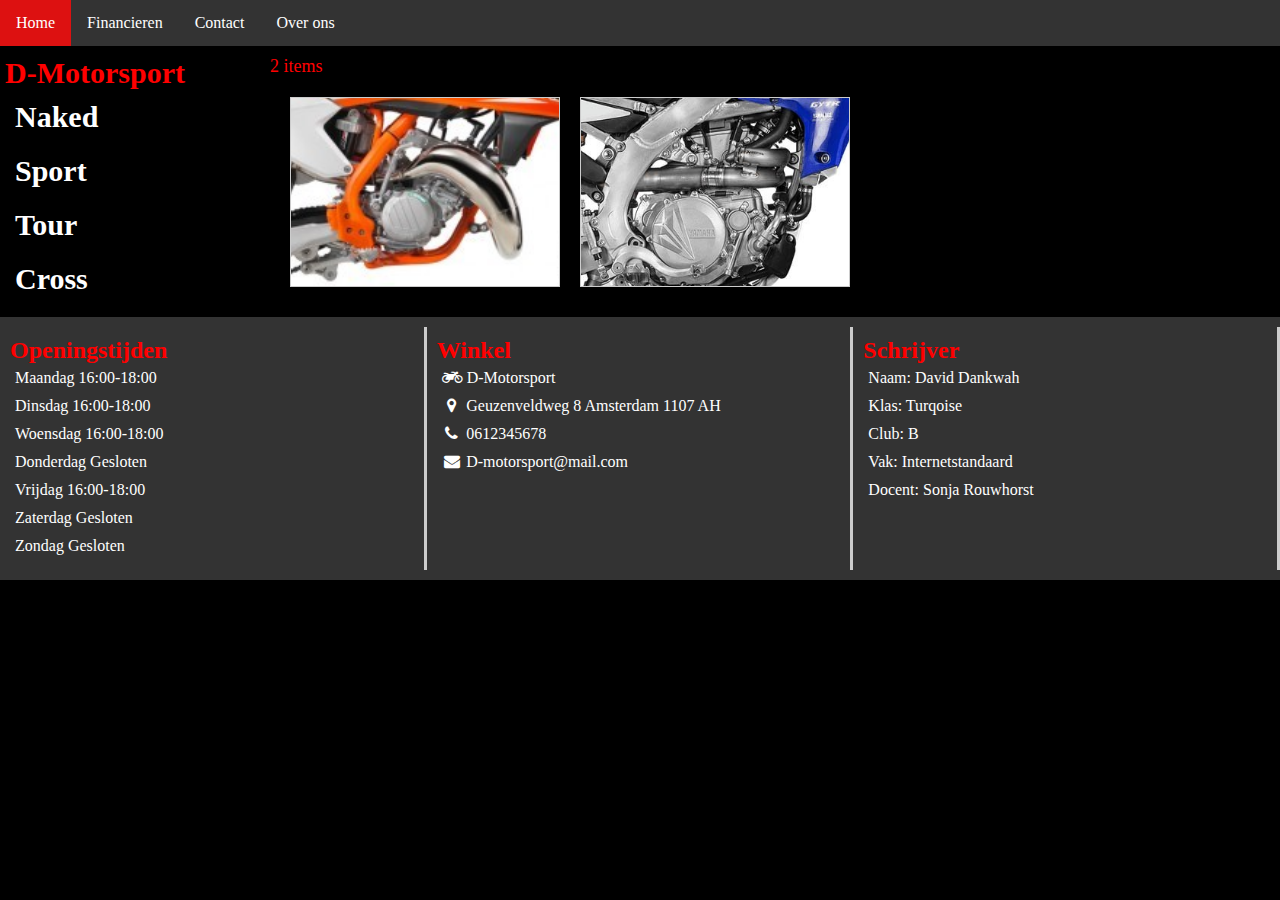
<file: D-motorsport/cross.html>
<!DOCTYPE html>
<html lang="en">
	<head>
		<meta charset="UTF-8" />
		<meta name="viewport" content="width=device-width, initial-scale=1.0" />
		<link rel="stylesheet" type="text/css" href="css/style.css" />
		<link
			rel="stylesheet"
			href="https://cdnjs.cloudflare.com/ajax/libs/font-awesome/4.7.0/css/font-awesome.min.css"
		/>
		<!-- de laaste stylesheet heb ik erin gezet om iconen te displayen  -->
		<title>D-Motorsport</title>
	</head>

	<body>
		<header>
			<nav>
				<ul>
					<li><a href="index.html">Home</a></li>
					<li><a href="financier.html">Financieren</a></li>
					<li><a href="contact.html">Contact</a></li>
					<li><a href="overOns.html">Over ons</a></li>
				</ul>
			</nav>
		</header>

		<div>
			<aside>
				<nav>
					<!--keuze menu -->
					<a href="index.html" id="logotext">D-Motorsport</a>
					<ul>
						<li><a href="naked.html">Naked</a></li>
						<li><a href="sport.html">Sport</a></li>
						<li><a href="toer.html">Tour</a></li>
						<li><a href="cross.html">Cross</a></li>
					</ul>
				</nav>
			</aside>

			<main>
				<p>2 items</p>
				<!-- aantal producten -->
				<div class="product">
					<a
						target="_blank"
						href="https://nl.motocrossmag.be/index.php/2017/06/prijzen-van-de-2018-ktm-crossmotoren-bekend/#.X3eF9WgzY5s"
					>
						<figure>
							<img src="img/cross1.jpg" alt="KMT 125 SX" />
							<figcaption>KMT 125 SX <br />$5.590</figcaption>
						</figure>
					</a>

					<a
						target="_blank"
						href="https://nl.motocrossmag.be/index.php/2017/06/prijzen-van-de-2018-ktm-crossmotoren-bekend/#.X3eF9WgzY5s"
					>
						<figure>
							<img src="img/cross2.jpg" alt="Yamaha Motor YZ250F" />
							<figcaption>Yamaha Motor YZ250F<br />$6.390</figcaption>
						</figure>
					</a>
				</div>
			</main>
		</div>
		<footer>
			<section>
				<h2>Openingstijden</h2>
				<ul>
					<li>Maandag 16:00-18:00</li>
					<li>Dinsdag 16:00-18:00</li>
					<li>Woensdag 16:00-18:00</li>
					<li>Donderdag Gesloten</li>
					<li>Vrijdag 16:00-18:00</li>
					<li>Zaterdag Gesloten</li>
					<li>Zondag Gesloten</li>
				</ul>
			</section>

			<section>
				<h2>Winkel</h2>
				<ul>
					<li><i class="fa fa-motorcycle"></i> D-Motorsport</li>
					<li>
						<i class="fa fa-fw fa-map-marker"></i> Geuzenveldweg 8
						Amsterdam 1107 AH
					</li>
					<li><i class="fa fa-fw fa-phone"></i> 0612345678</li>
					<li>
						<i class="fa fa-fw fa-envelope"></i> D-motorsport@mail.com
					</li>
				</ul>
			</section>

			<section>
				<h2>Schrijver</h2>
				<ul>
					<li>Naam: David Dankwah</li>
					<li>Klas: Turqoise</li>
					<li>Club: B</li>
					<li>Vak: Internetstandaard</li>
					<li>Docent: Sonja Rouwhorst</li>
				</ul>
			</section>
		</footer>
	</body>
</html>
</file>
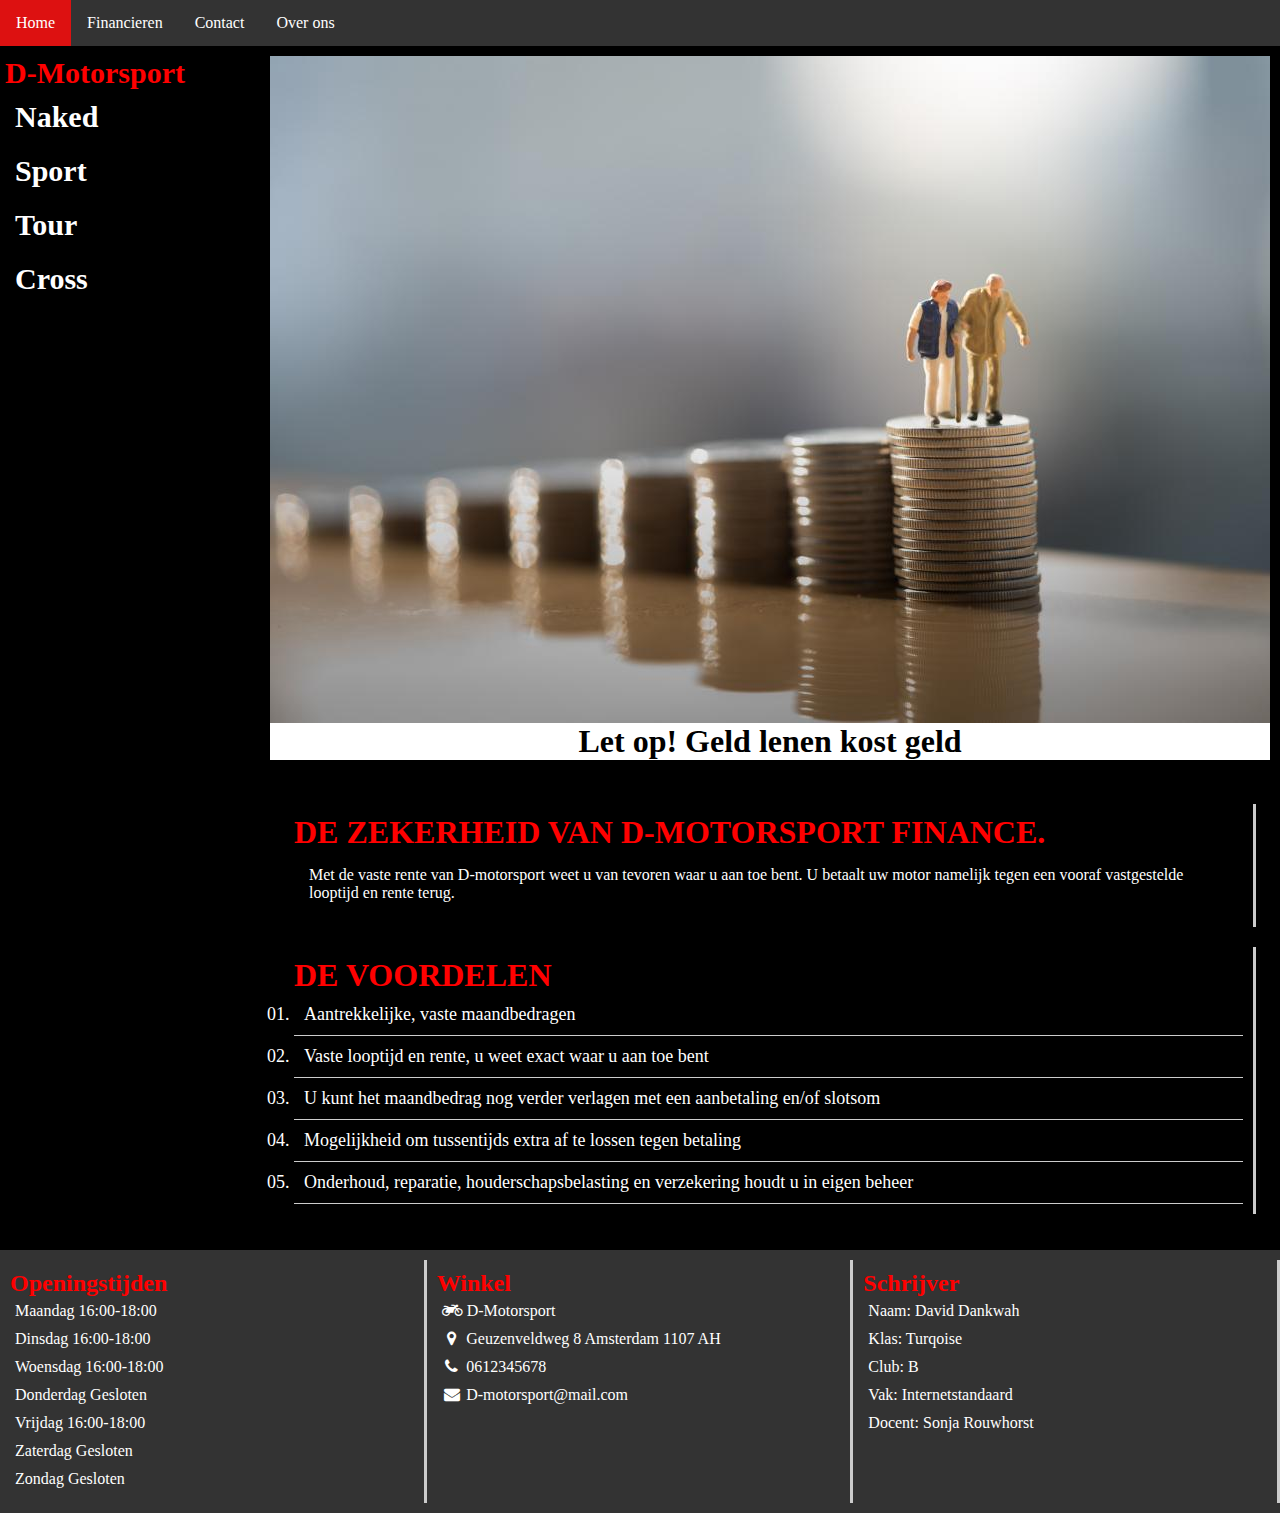
<file: D-motorsport/financier.html>
<!DOCTYPE html>
<html lang="en">

<head>
    <meta charset="UTF-8">
    <meta name="viewport" content="width=device-width, initial-scale=1.0">
    <link rel="stylesheet" type="text/css" href="css/style.css">
    <link rel="stylesheet" href="https://cdnjs.cloudflare.com/ajax/libs/font-awesome/4.7.0/css/font-awesome.min.css">
    <!-- de laaste stylesheet heb ik erin gezet om iconen te displayen  -->
    <title>D-Motorsport</title>
</head>

<body>
    <header>
        <nav>
            <ul>
                <li><a href="index.html">Home</a></li>
                <li><a href="financier.html">Financieren</a></li>
                <li><a href="contact.html">Contact</a></li>
                <li><a href="overOns.html">Over ons</a></li>
            </ul>
        </nav>
    </header>

    <div>
        <aside>
            <nav>
                <!--keuze menu -->
                <a href="index.html" id="logotext">D-Motorsport</a>
                <ul>
                    <li><a href="naked.html">Naked</a></li>
                    <li><a href="sport.html">Sport</a></li>
                    <li><a href="toer.html">Tour</a></li>
                    <li><a href="cross.html">Cross</a></li>
                </ul>
            </nav>
        </aside>

        <main>
            <figure id="finance">
                <img src="img/finance.jpg" alt="mannetjes op geld">
                <figcaption><h1>Let op! Geld lenen kost geld</h1></figcaption><br>
            </figure>

            <div>
                <section>
                    <h1>DE ZEKERHEID VAN D-MOTORSPORT FINANCE.</h1>
                    <article>Met de vaste rente van D-motorsport weet u van tevoren waar u aan toe bent. U
                        betaalt uw motor namelijk tegen een vooraf vastgestelde looptijd en rente terug.
                    </article>
                </section>
                <section>
                    <h1>DE VOORDELEN</h1>
                    <ol>
                        <li>Aantrekkelijke, vaste maandbedragen</li>
                        <li>Vaste looptijd en rente, u weet exact waar u aan toe bent</li>
                        <li>U kunt het maandbedrag nog verder verlagen met een aanbetaling en/of slotsom</li>
                        <li> Mogelijkheid om tussentijds extra af te lossen tegen betaling</li>
                        <li>Onderhoud, reparatie, houderschapsbelasting en verzekering houdt u in eigen beheer
                        </li>
                    </ol>
                </section>
            </div>
        </main>
    </div>
    <footer>
        <section>
            <h2>Openingstijden</h2>
            <ul>
                <li>Maandag 16:00-18:00</li>
                <li>Dinsdag 16:00-18:00</li>
                <li>Woensdag 16:00-18:00</li>
                <li>Donderdag Gesloten</li>
                <li>Vrijdag 16:00-18:00</li>
                <li>Zaterdag Gesloten</li>
                <li>Zondag Gesloten</li>
            </ul>
        </section>

        <section>
            <h2>Winkel</h2>
            <ul>
                <li><i class="fa fa-motorcycle"></i> D-Motorsport</li>
                <li><i class="fa fa-fw fa-map-marker"></i> Geuzenveldweg 8 Amsterdam 1107 AH</li>
                <li><i class="fa fa-fw fa-phone"></i> 0612345678</li>
                <li><i class="fa fa-fw fa-envelope"></i> D-motorsport@mail.com</li>
            </ul>
        </section>

        <section>
            <h2>Schrijver</h2>
            <ul>
                <li>Naam: David Dankwah</li>
                <li>Klas: Turqoise</li>
                <li>Club: B</li>
                <li>Vak: Internetstandaard</li>
                <li>Docent: Sonja Rouwhorst</li>
            </ul>
        </section>
    </footer>
</body>

</html>
</file>
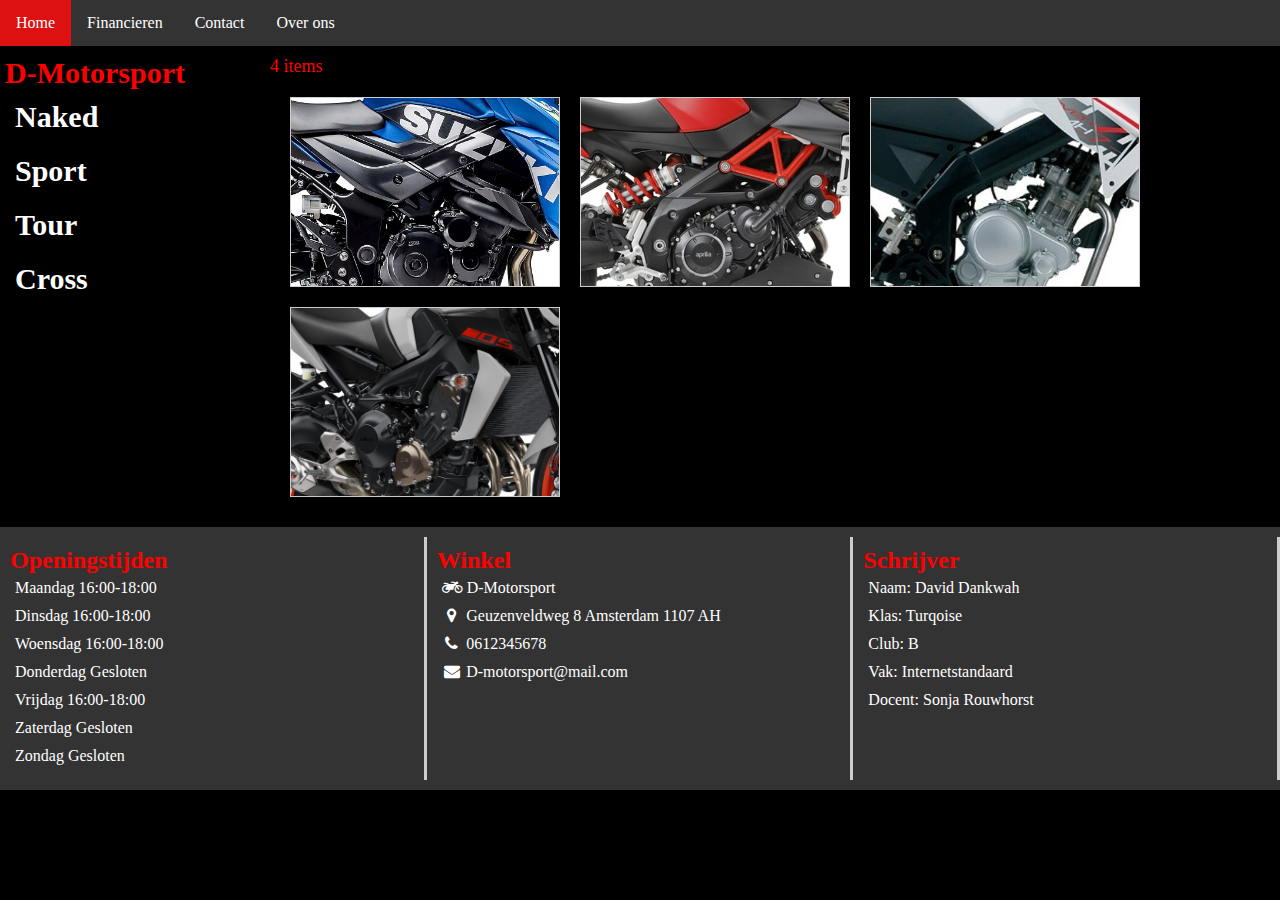
<file: D-motorsport/naked.html>
<!DOCTYPE html>
<html lang="en">

<head>
    <meta charset="UTF-8">
    <meta name="viewport" content="width=device-width, initial-scale=1.0">
    <link rel="stylesheet" type="text/css" href="css/style.css">
    <link rel="stylesheet" href="https://cdnjs.cloudflare.com/ajax/libs/font-awesome/4.7.0/css/font-awesome.min.css">
    <!-- de laaste stylesheet heb ik erin gezet om iconen te displayen  -->
    <title>D-Motorsport Naked Motor</title>
</head>

<body>
    <header>
        <nav>
            <ul>
                <li><a href="index.html">Home</a></li>
                <li><a href="financier.html">Financieren</a></li>
                <li><a href="contact.html">Contact</a></li>
                <li><a href="overOns.html">Over ons</a></li>
            </ul>
        </nav>
    </header>

    <div>
        <aside>
            <nav>
                <!--keuze menu -->
                <a href="index.html" id="logotext">D-Motorsport</a>
                <ul>
                    <li><a href="naked.html">Naked</a></li>
                    <li><a href="sport.html">Sport</a></li>
                    <li><a href="toer.html">Tour</a></li>
                    <li><a href="cross.html">Cross</a></li>
                </ul>
            </nav>
        </aside>

        <main>
            <p>4 items</p><!-- aantal producten -->
            <div class="product">

                <a href="https://motorrai.nl/10-naked-bikes-voor-ongeveer-10-mille/"></a>
                <figure>
                     <img src="img/naked1.jpg"
                            alt="Suzuki GSX-S 750">
                    <figcaption>Suzuki GSX-S 750<br>$9.099</figcaption>
                </figure>
                </a>

                <a href=" https://motorrai.nl/10-naked-bikes-voor-ongeveer-10-mille/">
                <figure>
                    <img src="img/naked2.jpg"
                            alt="Aprilia Shiver 900">
                    <figcaption>Aprilia Shiver 900<br>$9.745</figcaption>
                </figure>
                </a>

                <a href="https://www.motoren-toerisme.be/motoren/motorhispania-mh7-naked-bike-2016">
                <figure>
                   <img
                            src="img/naked3.jpg" alt="Motorhispania MH7">
                    <figcaption>Motorhispania MH7<br>$3.148</figcaption>
                </figure>
                </a>

                <a href="https://www.yamaha-motor.eu/nl/nl/products/motorcycles/hyper-naked/mt-09-2020/">
                <figure>
                  <img
                            src="img/naked4.jpg" alt="MT-09">
                    <figcaption>MT-09<br>$10.699</figcaption>
                </figure>
                </a>
            </div>
        </main>
    </div>
    <footer>
        <section>
            <h2>Openingstijden</h2>
            <ul>
                <li>Maandag 16:00-18:00</li>
                <li>Dinsdag 16:00-18:00</li>
                <li>Woensdag 16:00-18:00</li>
                <li>Donderdag Gesloten</li>
                <li>Vrijdag 16:00-18:00</li>
                <li>Zaterdag Gesloten</li>
                <li>Zondag Gesloten</li>
            </ul>
        </section>

        <section>
            <h2>Winkel</h2>
            <ul>
                <li><i class="fa fa-motorcycle"></i> D-Motorsport</li>
                <li><i class="fa fa-fw fa-map-marker"></i> Geuzenveldweg 8 Amsterdam 1107 AH</li>
                <li><i class="fa fa-fw fa-phone"></i> 0612345678</li>
                <li><i class="fa fa-fw fa-envelope"></i> D-motorsport@mail.com</li>
            </ul>
        </section>

        <section>
            <h2>Schrijver</h2>
            <ul>
                <li>Naam: David Dankwah</li>
                <li>Klas: Turqoise</li>
                <li>Club: B</li>
                <li>Vak: Internetstandaard</li>
                <li>Docent: Sonja Rouwhorst</li>
            </ul>
        </section>
    </footer>

</body>

</html>
</file>
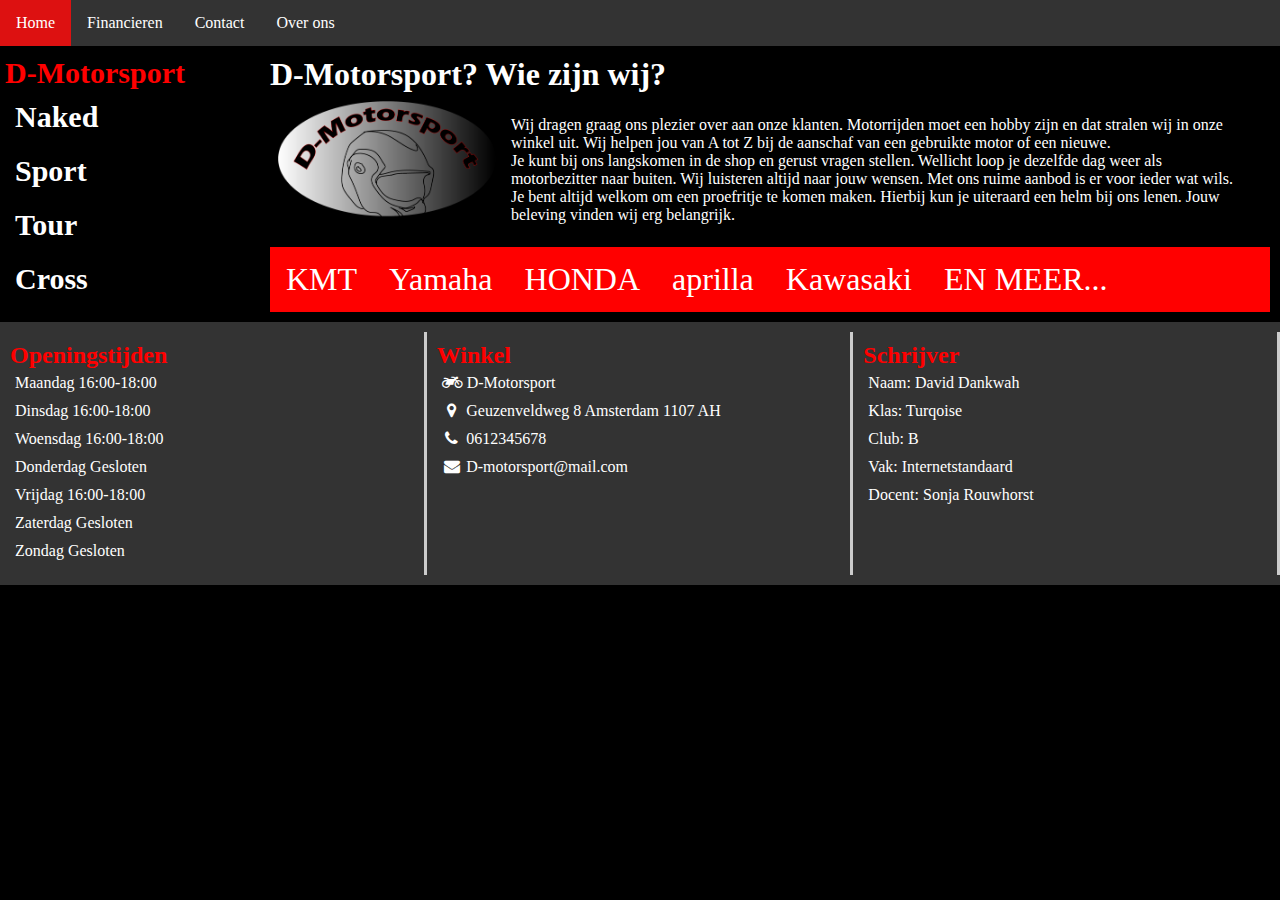
<file: D-motorsport/overOns.html>
<!DOCTYPE html>
<html lang="en">
	<head>
		<meta charset="UTF-8" />
		<meta name="viewport" content="width=device-width, initial-scale=1.0" />
		<link rel="stylesheet" type="text/css" href="css/style.css" />
		<link
			rel="stylesheet"
			href="https://cdnjs.cloudflare.com/ajax/libs/font-awesome/4.7.0/css/font-awesome.min.css"
		/>
		<!-- de laaste stylesheet heb ik erin gezet om iconen te displayen  -->
		<title>D-Motorsport</title>
	</head>

	<body>
		<header>
			<nav>
				<ul>
					<li><a href="index.html">Home</a></li>
					<li><a href="financier.html">Financieren</a></li>
					<li><a href="contact.html">Contact</a></li>
					<li><a href="overOns.html">Over ons</a></li>
				</ul>
			</nav>
		</header>

		<div>
			<aside>
				<nav>
					<!--keuze menu -->
                    <a href="index.html" id="logotext">D-Motorsport</a>
					<ul>
						<li><a href="naked.html">Naked</a></li>
						<li><a href="sport.html">Sport</a></li>
						<li><a href="toer.html">Tour</a></li>
						<li><a href="cross.html">Cross</a></li>
					</ul>
				</nav>
			</aside>

			<main>
				<h1>D-Motorsport? Wie zijn wij?</h1>
				<section class="overons">
					<img src="img/logo.png" alt="logo van D-motorsport" />

					<article>
						Wij dragen graag ons plezier over aan onze klanten.
						Motorrijden moet een hobby zijn en dat stralen wij in onze
						winkel uit. Wij helpen jou van A tot Z bij de aanschaf van een
						gebruikte motor of een nieuwe. <br />Je kunt bij ons
						langskomen in de shop en gerust vragen stellen. Wellicht loop
						je dezelfde dag weer als motorbezitter naar buiten. Wij
						luisteren altijd naar jouw wensen. Met ons ruime aanbod is er
						voor ieder wat wils. Je bent altijd welkom om een proefritje
						te komen maken. Hierbij kun je uiteraard een helm bij ons
						lenen. Jouw beleving vinden wij erg belangrijk.
					</article>
				</section>

				<section class="merk">
					<ul>
						<li>KMT</li>
						<li>Yamaha</li>
						<li>HONDA</li>
						<li>aprilla</li>
						<li>Kawasaki</li>
						<li>EN MEER...</li>
					</ul>
				</section>
			</main>
		</div>
		<footer>
			<section>
				<h2>Openingstijden</h2>
				<ul>
					<li>Maandag 16:00-18:00</li>
					<li>Dinsdag 16:00-18:00</li>
					<li>Woensdag 16:00-18:00</li>
					<li>Donderdag Gesloten</li>
					<li>Vrijdag 16:00-18:00</li>
					<li>Zaterdag Gesloten</li>
					<li>Zondag Gesloten</li>
				</ul>
			</section>

			<section>
				<h2>Winkel</h2>
				<ul>
					<li><i class="fa fa-motorcycle"></i> D-Motorsport</li>
					<li>
						<i class="fa fa-fw fa-map-marker"></i> Geuzenveldweg 8
						Amsterdam 1107 AH
					</li>
					<li><i class="fa fa-fw fa-phone"></i> 0612345678</li>
					<li>
						<i class="fa fa-fw fa-envelope"></i> D-motorsport@mail.com
					</li>
				</ul>
			</section>

			<section>
				<h2>Schrijver</h2>
				<ul>
					<li>Naam: David Dankwah</li>
					<li>Klas: Turqoise</li>
					<li>Club: B</li>
					<li>Vak: Internetstandaard</li>
					<li>Docent: Sonja Rouwhorst</li>
				</ul>
			</section>
		</footer>
	</body>
</html>
</file>
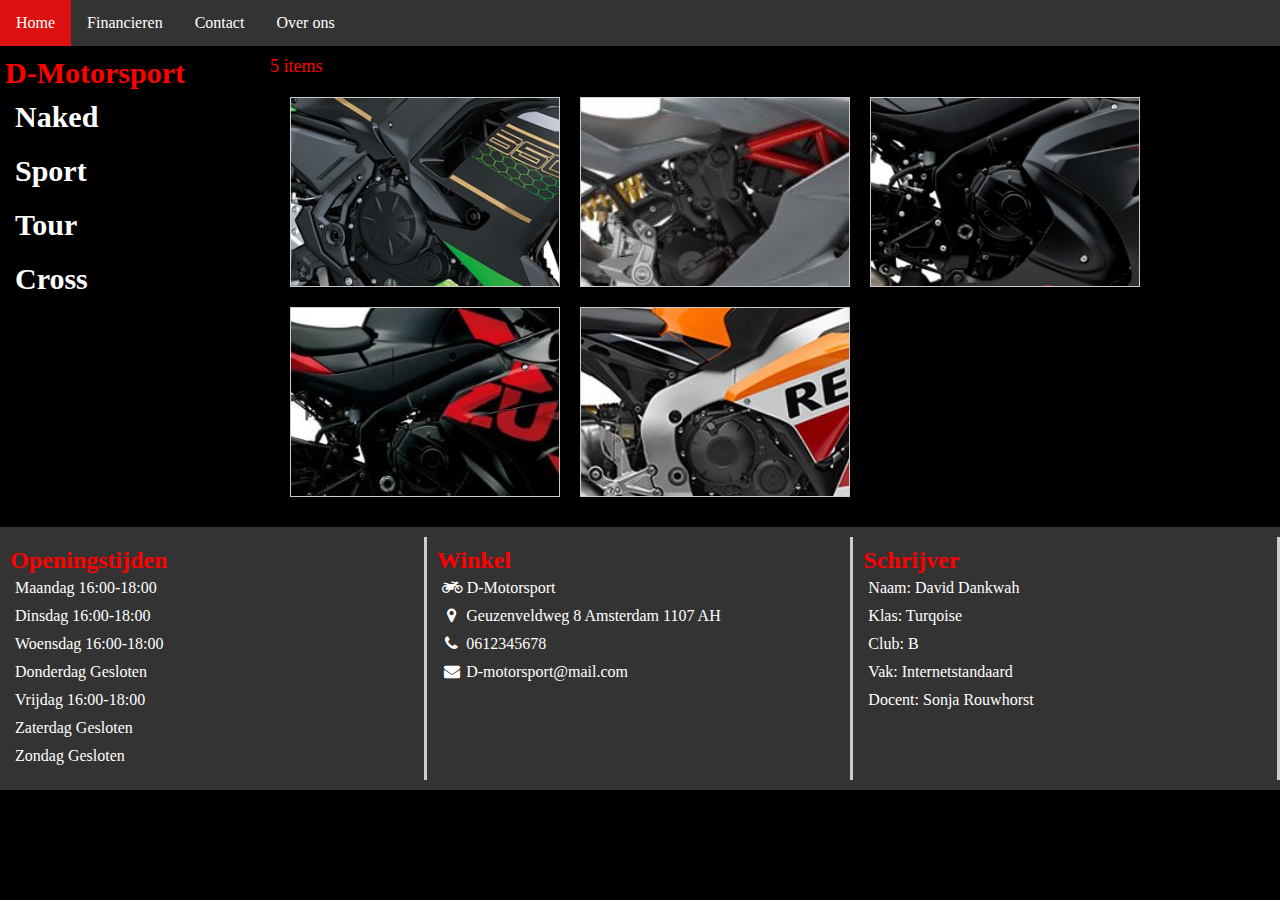
<file: D-motorsport/sport.html>
<!DOCTYPE html>
<html lang="en">
	<head>
		<meta charset="UTF-8" />
		<meta name="viewport" content="width=device-width, initial-scale=1.0" />
		<link rel="stylesheet" type="text/css" href="css/style.css" />
		<link
			rel="stylesheet"
			href="https://cdnjs.cloudflare.com/ajax/libs/font-awesome/4.7.0/css/font-awesome.min.css"
		/>
		<!-- de laaste stylesheet heb ik erin gezet om iconen te displayen  -->
		<title>D-Motorsport Sport Motor</title>
	</head>

	<body>
		<header>
			<nav>
				<ul>
					<li><a href="index.html">Home</a></li>
					<li><a href="financier.html">Financieren</a></li>
					<li><a href="contact.html">Contact</a></li>
					<li><a href="overOns.html">Over ons</a></li>
				</ul>
			</nav>
		</header>

		<div>
			<aside>
				<nav>
					<!--keuze menu -->
					<a href="index.html" id="logotext">D-Motorsport</a>
					<ul>
						<li><a href="naked.html">Naked</a></li>
						<li><a href="sport.html">Sport</a></li>
						<li><a href="toer.html">Tour</a></li>
						<li><a href="cross.html">Cross</a></li>
					</ul>
				</nav>
			</aside>

			<main>
				<p>5 items</p>
				<!-- aantal producten -->
				<div class="product">
					<a
						href="https://www.friesemotorexperts.nl/kawasaki-ninja-650/"
						target="_blank"
					>
						<figure>
							<img src="img/sport1.jpg" alt="Kawasaki Ninja 650 2020" />
							<figcaption>
								Kawasaki Ninja 650 2020<br />$8.599
							</figcaption>
						</figure>
					</a>

					<a
						href="https://www.goedhartmotoren.nl/ducati-supersport"
						target="_blank"
					>
						<figure>
							<img src="img/sport2.jpg" alt="Aprilia Shiver 900" />
							<figcaption>Aprilia Shiver 900<br />$15.690</figcaption>
						</figure>
					</a>

					<a
						href="https://motorcityamsterdam.nl/motoren-nieuw/suzuki-gsx-r1000/"
						target="_blank"
					>
						<figure>
							<img src="img/sport3.jpeg" alt="SUZUKI GSX-R1000" />
							<figcaption>SUZUKI GSX-R1000<br />$20.399</figcaption>
						</figure>
					</a>

					<a
						href="https://www.nieuwsmotor.nl/motorvacatures/69-persberichten/23869-suzuki-motoren-2019-modellen-overzicht"
						target="_blank"
					>
						<figure>
							<img src="img/sport4.jpg" alt="SUZUKI GSX‑S1000FA" />
							<figcaption>SUZUKI GSX‑S1000FA<br />$22.399</figcaption>
						</figure>
					</a>

					<a
						href="https://drpowersports.com/Motorcycles-Honda-CBR1000RR-SP-2016-Cedar-Falls-IA-69c542d4-8d6f-42ef-8c9e-a533004bba72"
						target="_blank"
					>
						<figure>
							<img src="img/sport5.jpg" alt="2016 HONDA CBR1000RR SP" />
							<figcaption>
								2016 HONDA CBR1000RR SP<br />$17.299
							</figcaption>
						</figure>
					</a>
				</div>
			</main>
		</div>
		<footer>
			<section>
				<h2>Openingstijden</h2>
				<ul>
					<li>Maandag 16:00-18:00</li>
					<li>Dinsdag 16:00-18:00</li>
					<li>Woensdag 16:00-18:00</li>
					<li>Donderdag Gesloten</li>
					<li>Vrijdag 16:00-18:00</li>
					<li>Zaterdag Gesloten</li>
					<li>Zondag Gesloten</li>
				</ul>
			</section>

			<section>
				<h2>Winkel</h2>
				<ul>
					<li><i class="fa fa-motorcycle"></i> D-Motorsport</li>
					<li>
						<i class="fa fa-fw fa-map-marker"></i> Geuzenveldweg 8
						Amsterdam 1107 AH
					</li>
					<li><i class="fa fa-fw fa-phone"></i> 0612345678</li>
					<li>
						<i class="fa fa-fw fa-envelope"></i> D-motorsport@mail.com
					</li>
				</ul>
			</section>

			<section>
				<h2>Schrijver</h2>
				<ul>
					<li>Naam: David Dankwah</li>
					<li>Klas: Turqoise</li>
					<li>Club: B</li>
					<li>Vak: Internetstandaard</li>
					<li>Docent: Sonja Rouwhorst</li>
				</ul>
			</section>
		</footer>
	</body>
</html>
</file>
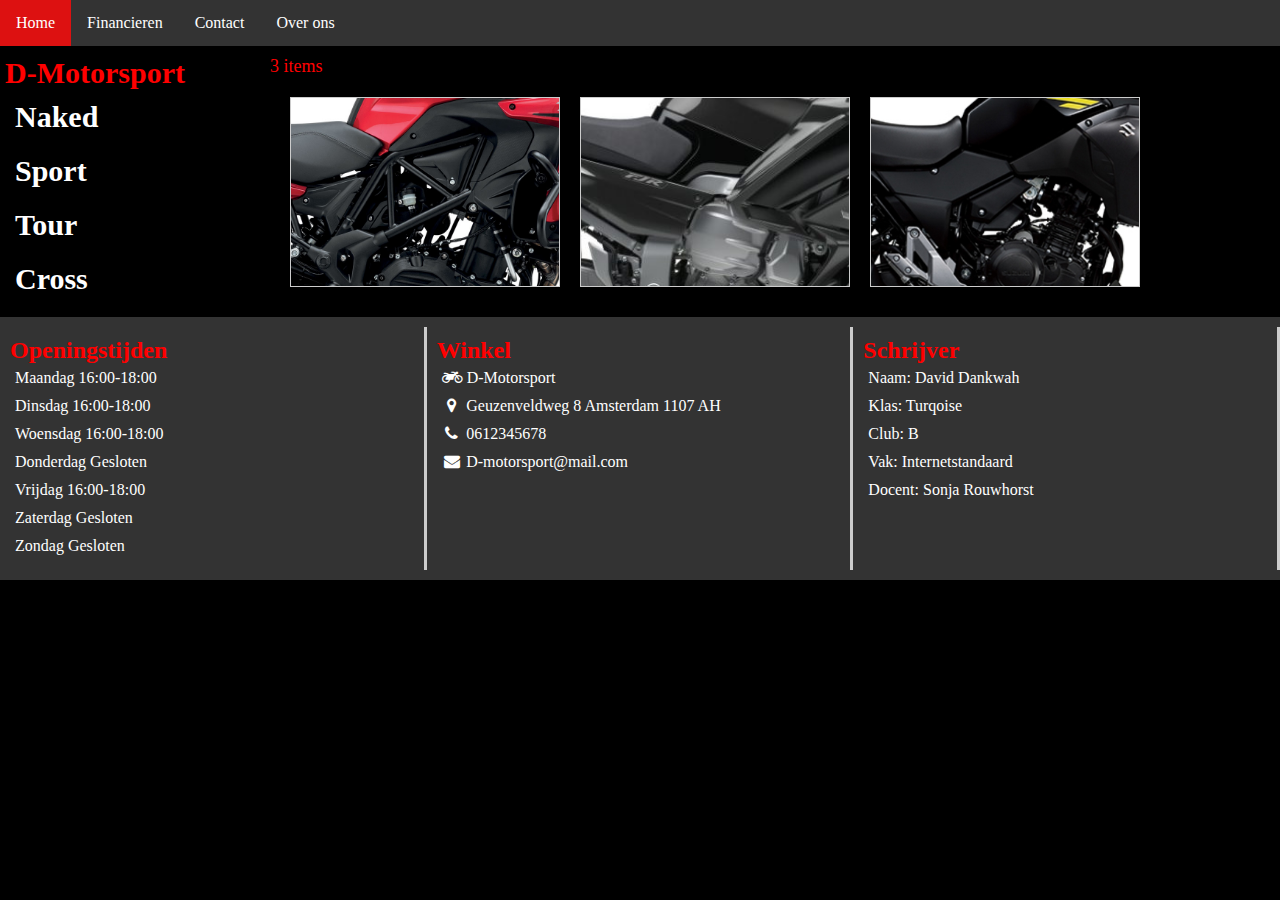
<file: D-motorsport/toer.html>
<!DOCTYPE html>
<html lang="en">
	<head>
		<meta charset="UTF-8" />
		<meta name="viewport" content="width=device-width, initial-scale=1.0" />
		<link rel="stylesheet" type="text/css" href="css/style.css" />
		<link
			rel="stylesheet"
			href="https://cdnjs.cloudflare.com/ajax/libs/font-awesome/4.7.0/css/font-awesome.min.css"
		/>
		<!-- de laaste stylesheet heb ik erin gezet om iconen te displayen  -->
		<title>D-Motorsport Tour Motor</title>
	</head>

	<body>
		<header>
			<nav>
				<ul>
					<li><a href="index.html">Home</a></li>
					<li><a href="financier.html">Financieren</a></li>
					<li><a href="contact.html">Contact</a></li>
					<li><a href="overOns.html">Over ons</a></li>
				</ul>
			</nav>
		</header>

		<div class="midden">
			<aside>
				<nav>
					<!--keuze menu -->
					<a href="index.html" id="logotext">D-Motorsport</a>
					<ul>
						<li><a href="naked.html">Naked</a></li>
						<li><a href="sport.html">Sport</a></li>
						<li><a href="toer.html">Tour</a></li>
						<li><a href="cross.html">Cross</a></li>
					</ul>
				</nav>
			</aside>

			<main>
				<p>3 items</p>
				<!-- aantal producten -->
				<div class="product">
                    <a href="https://www.benelli-motoren.nl/content/moteo/benelli-home/nl/nl/categories/touring.html">
					<figure>
						<img src="img/tour1.jpg" alt="TRK 502"
						/>
						<figcaption>TRK 502<br />$7.499</figcaption>
					</figure>
                    </a>

                    <a href="https://www.gebbenmotoren.nl/nieuwe-yamaha-fjr1300abs/">
					<figure>
						<img src="img/tour2.jpg" alt="Aprilia Shiver 900"
						/>
						<figcaption>Aprilia Shiver 900<br />$9.745</figcaption>
					</figure>
                    </a>

                    <a href="https://motorrai.nl/7-betaalbare-adventure-motorfietsen/">
					<figure>
						<img src="img/tour3.jpg" alt="BMW G 310 GS"
						/>
						<figcaption>BMW G 310 GS<br />$7.100</figcaption>
					</figure>
                    </a>
				</div>
			</main>
		</div>
		<footer>
			<section>
				<h2>Openingstijden</h2>
				<ul>
					<li>Maandag 16:00-18:00</li>
					<li>Dinsdag 16:00-18:00</li>
					<li>Woensdag 16:00-18:00</li>
					<li>Donderdag Gesloten</li>
					<li>Vrijdag 16:00-18:00</li>
					<li>Zaterdag Gesloten</li>
					<li>Zondag Gesloten</li>
				</ul>
			</section>

			<section>
				<h2>Winkel</h2>
				<ul>
					<li><i class="fa fa-motorcycle"></i> D-Motorsport</li>
					<li>
						<i class="fa fa-fw fa-map-marker"></i> Geuzenveldweg 8
						Amsterdam 1107 AH
					</li>
					<li><i class="fa fa-fw fa-phone"></i> 0612345678</li>
					<li>
						<i class="fa fa-fw fa-envelope"></i> D-motorsport@mail.com
					</li>
				</ul>
			</section>

			<section>
				<h2>Schrijver</h2>
				<ul>
					<li>Naam: David Dankwah</li>
					<li>Klas: Turqoise</li>
					<li>Club: B</li>
					<li>Vak: Internetstandaard</li>
					<li>Docent: Sonja Rouwhorst</li>
				</ul>
			</section>
		</footer>
	</body>
</html>
</file>
<file: BMW/css/style.css>
* {
    padding: 0;
    margin: 0;
}

:root {
    --main-achtergrond: white;
    --about-achtergrond: #2C2E34;
    --contact-form: #424346;
    --koppen: #2C2E34;
    --afbeelding-text: uppercase;
    --dark-contrast-text: white;
    --buttons: #0062ff;
    --button-hover: rgba(0, 98, 255, 70%);
    --main-footer-text: #5e5e5e;
    --highlights: rgba(0, 0, 0, 0.05);
    --focus: #1E90FF;
    --lettertype: "Nunito", Helvetica, sans-serif;

}

html,
body {
    font-family: var(--lettertype);
    position: relative;
    justify-content: center;
    align-items: center;
    max-width: 1260px;
    margin-left: auto;
    margin-right: auto;
}



/* buttons */
.btn {
    border: none;
    cursor: pointer;
    text-decoration: none;
    text-align: center;
    font-family: var(--lettertype);
    background-color: var(--buttons);
    color: var(--dark-contrast-text);
    transition: 1s;
}

.btn:hover {
    border-radius: 5em;
    background-color: var(--button-hover);
    color: var(--dark-contrast-text);
}

.btn:active {
    background-color: darkblue;
}

.btn:focus {
    outline: none;
    background-color: lightblue;
}

/* ----------------------------------------HEADER------------------------------------------- */
header {
    position: sticky;
    top: 0;
    width: 100%;
    display: flex;
    justify-content: space-between;
    align-items: center;
    box-sizing: border-box;
    padding: 15px 15px;
    background-color: var(--main-achtergrond);
    color: black;
    z-index: 2;
}

header nav {
    display: flex;
    flex-grow: 1;
    position: sticky;
    top: 0;
}

header a {
    text-decoration: none;
    color: black;
}

header nav ul {
    display: flex;
    flex-grow: 1;
    gap: 1px;
    list-style: none;
    align-items: center;

}

header li {
    display: block;
    padding: 1em;
    min-width: 3em;
    line-height: 3.5em;
    justify-content: center;
    align-items: center;
    text-align: center;

}

header form {
    display: flex;
    flex-grow: 5;
    justify-content: flex-end;
    padding: 1em;
    transition: 1s 1s;
}

header form input {
    display: flex;
    flex-grow: 5;
}

header form input {
    padding: 0 .5em;
    line-height: 2em;
}

header form input:focus {
    background-color: lightblue;
}

header form:focus-within {
    opacity: 1;
}

header span {
    font-size: 30px;
}


header li:hover,
a:hover {
    color: var(--main-footer-text);
}

form button {
    margin-left: 1em;
    border: none;
}

form input {
    border-color: var(--highlights);
    border-radius: 1em;
}

form input:focus {
    border-color: var(--focus);

}

.home header>img:first-of-type {
    width: 10em;
    height: 6em;
}


main {
    justify-content: center;
    align-items: center;
}

header>div {
    display: flex;
    justify-content: space-between;
    align-items: center;
    padding: 1em;
    width: inherit;
}



header>div img {
    padding-right: 1em;
    width: 2em;
    height: 1.8em;


}

.hidden {
    display: none;
}

.menu {
    display: flex;
    flex-direction: column;
    padding: 1em;
}

.menu div {
    width: 2em;
    height: .1em;
    margin-bottom: .5em;
    background-color: black;
    transition: 1s;

}

.cross1 {
    width: 4em;
    transform-origin: 95% 95%;
    transform: rotate(45deg);
    background-color: red !important;

}

.verdwijn {
    opacity: 0;
}

.cross2 {
    width: 4em;
    transform-origin: 95% 95%;
    transform: rotate(-45deg);
    background-color: red !important;
}


.magic {
    left: -10px;
}

.dropdown ul {
    list-style: none;
    margin-bottom: 1em;
}

.dropdown li {
    padding-left: 5px;
    text-align: left;
    line-height: 50px;
    border-bottom: solid 2px var(--highlights);
}

.dropdown li:hover {
    background-color: var(--highlights);
}

/* ----------------------------------------MAIN-TOP WEBSHOP------------------------------------------- */
.webshop main section:first-of-type,
.webshop main section:nth-of-type(2) {
    margin-bottom: 3em;
    padding: 15px 15px;
    box-sizing: border-box;

}

.home main section:first-of-type{
    margin-bottom: 3em;
    box-sizing: border-box;
}

.webshop main section:first-of-type img {
    width: 100%;
    max-height: 500px;
    object-fit: cover;
}

.webshop main aside:first-of-type div {
    position: relative;
    top: 15em;
    margin-left: 5em;
    font-family: var(--lettertype);
    color: var(--dark-contrast-text);
    z-index: 1;

}

.webshop main aside:first-of-type a,
form button {
    display: block;
    width: 7.5em;
    height: 3.5em;
    line-height: 3em;

}

.webshop main aside:first-of-type h1 {
    font-size: 30px;
    margin-bottom: 1em;
}

/* ----------------------------------------MAIN-TOP MOTORRAD------------------------------------------- */

.home main section:first-of-type aside {
    position: relative;
}

.home main section:first-of-type div {
    position: absolute;
    box-sizing: border-box;
    bottom: 0.1em;
    left: 0;
    padding: 1em;
    width: 20em;
    font-size: clamp(.6em, 2vw, 5em);
    font-family: var(--lettertype);
    color: var(--dark-contrast-text);
    text-transform: var(--afbeelding-text);
    background-color: rgba(0, 0, 0, 80%);
}

/* ----------------------------------------MAIN-CATEGORIE------------------------------------------- */
.webshop main section:nth-of-type(2) {
    justify-content: center;
    align-items: center;
    text-align: center;
    width: 100%;
}

.webshop main section:nth-of-type(2)>div {
    display: flex;
    flex-wrap: wrap;
    justify-content: space-between;
    align-items: center;
}

.webshop main section:nth-of-type(2) img {
    height: 150px;
    width: 19em;
    flex-grow: 2;
    transition: transform 0.5s;
}

.webshop main section:nth-of-type(2) img:hover {
    transform: scale(1.5);
}

.webshop main section:nth-of-type(2)>h2 {
    font-size: 30px;
    font-weight: 700;
    margin-bottom: .5em;
    color: var(--koppen);
}

.webshop main section:nth-of-type(2) article {
    position: relative;
}

.webshop main article div {
    display: block;
    overflow: hidden;
    /* snijd de afbeelding af als het buiten de containter valt*/
}

.webshop main article h2 {
    position: absolute;
    text-align: center;
    top: 2.5em;
    z-index: 1;
    color: var(--dark-contrast-text);
    font-size: 25px;
    font-weight: 700;
    left: 50%;
    margin-left: -50px;
}

/* ----------------------------------------Diensten------------------------------------------ */
.home main section:first-of-type {
    width: 100%;
}

.home main section:first-of-type img {
    max-height: 500px;
    width: 100%;
    object-fit: cover;

}

.home main section:nth-of-type(2) {
    display: flex;
    flex-wrap: wrap;
    justify-content: space-evenly;
    gap: 1.2em;
    background-color: var(--about-achtergrond);
    padding: 15px 15px;
    margin-bottom: 0;
}

.home main section:nth-of-type(2) article {
    position: relative;
    width: 18em;
}

.home main section:nth-of-type(2) div:hover {
    padding-bottom: 2em;
}

.home main section:nth-of-type(2) img {
    width: 100%;
}

.home main section:nth-of-type(2) div {
    position: absolute;
    bottom: 0em;
    padding: 5px;
    width: 100%;
    box-sizing: border-box;
    background-color: var(--main-achtergrond);
    transition: 1s;
    z-index: 1;
}

.home main section:nth-of-type(2) p {
    line-height: 2em;
    font-weight: lighter;
    color: var(--main-footer-text);
    border-bottom: solid 2px var(--main-footer-text);
}

/* ----------------------------------------OVERONS------------------------------------------ */
.home main section:nth-of-type(3) {
    display: flex;
    flex-direction: column;
    justify-content: center;
    align-items: center;
    padding: 15px 15px;
    margin-bottom: 0;
    background-color: #3C3E46;
    font-family: var(--lettertype);
    color: var(--dark-contrast-text);


}

.home main section:nth-of-type(3) h1 {
    margin-bottom: 1em;
    text-transform: uppercase;
    text-align: center;


}

.home main section:nth-of-type(3) a,
.home main section:nth-of-type(4) input[type=submit] {
    display: flex;
    justify-content: center;
    width: 7.5em;
    height: 3.5em;
    line-height: 3.5em;
    text-transform: uppercase;
    transition: 1s;
}

.home main section:nth-of-type(3) article {
    margin-bottom: 2em;
    line-height: 1.7em;
    padding: 10px;
    overflow: hidden;
    text-overflow: ellipsis;
    max-width: 77em;
}

/* ----------------------------------------CONTACT------------------------------------------ */
.home main section:nth-of-type(4) {
    background-color: var(--contact-form);
    padding: 15px 15px;
    margin-bottom: 0;
}

.home main section:nth-of-type(4) form {
    display: flex;
    flex-wrap: wrap;
    width: 100%;
    border: none;
    font-family: var(--lettertype);
}

.home main section:nth-of-type(4) form input {
    display: flex;
    flex-grow: 5;
}

.home main fieldset {
    width: 100%;
    border: none;
}

.home main section:nth-of-type(4) label {
    color: var(--dark-contrast-text);
    padding-left: 10px;
}
.home main section:nth-of-type(4) fieldset:last-of-type label {
    padding: 0;
}


.home main section:nth-of-type(4) input:focus {
    background-color: lightblue;
}

.home main section:nth-of-type(4) input[type=submit]:active {
    background-color: darkblue;
}

.home main section:nth-of-type(4) textarea:focus {
    background-color: lightblue;
}

.home main section:nth-of-type(4) input[type=text],
input[type=email],
input[type=tel] {
    box-sizing: border-box;
    width: 100%;
    padding: 12px 20px;
    margin: 8px;
    border: 1px solid #ccc;
    border-radius: 4px;

}

.home main section:nth-of-type(4) textarea {
    width: 100%;
    height: 150px;
    padding: 12px 20px;
    box-sizing: border-box;
    border: 1px solid #ccc;
    border-radius: 4px;
    background-color: #f8f8f8;
    font-size: 16px;
}


/* ----------------------------------------MAIN-PRODUCTS------------------------------------------- */
.webshop main section:nth-of-type(3) {
    display: flex;
    flex-wrap: wrap;
    justify-content: space-evenly;
    align-items: center;
    padding: 15px 15px;

}

.webshop main section:nth-of-type(3) h2 {
    font-size: x-large;
    text-decoration: none;
    color: #414141;
    transition: .2s;
    cursor: pointer;
}

.webshop main section:nth-of-type(3) h2:hover {
    color: var(--focus);
}

.webshop main section:nth-of-type(3) h2:focus {
    color: black;
    background-color: var(--highlights);
    border-color: var(--focus);
}

.webshop main section:nth-of-type(4) {
    display: grid;
    justify-content: space-around;
    align-items: center;
    width: 100%;
   
}

 @media screen and (min-width: 500px) {
    .webshop main section:nth-of-type(4) {
         height: 60em;
     }
 }

.webshop main section:nth-of-type(4) article {
    position: relative;
    display: grid;
    align-items: center;
    box-sizing: border-box;
    flex-grow: 1;
    margin: 1.5em;
    width: 17em;
    height: 100%;
    padding: 10px 15px;
    overflow: hidden;
    /* snijd de afbeelding af als het buiten de containter valt*/
}

.webshop main section:nth-of-type(4) article:hover {
    box-shadow: 3px 3px 20px black;
}

.webshop main section:nth-of-type(4) img {
    margin-bottom: 2em;
    width: 100%;
    transform: scale(1.2);
    /* vergrooting van de afbeelding*/
    transition: 1s;
    /* tijds duur van de transactie*/


}

.webshop main section:nth-of-type(4) img:hover {
    transform: scale(.8);
}

.webshop main section:nth-of-type(4) button {
    margin-top: auto;
    width: 100%;
    height: 2.5em;
    border-radius: .5em;
}

.webshop main section:nth-of-type(4) div {
    display: grid;
    margin-bottom: 1em;
    text-align: center;
}

.webshop main section:nth-of-type(4) p {
    margin-top: 1em;
    overflow: hidden;
    color: var(--main-footer-text);
}

/* ----------------------------------------MAIN-PAKETTEN------------------------------------------- */
.webshop main section:nth-of-type(5) {
    margin-bottom: 0;
}

.webshop main section:nth-of-type(5) div:first-of-type img {
    height: 6em;
    width: 10em;
    position: relative;
    animation: carMove 8s infinite;
}

.webshop main section:nth-of-type(5) div:nth-of-type(2) {
    box-sizing: border-box;
    display: flex;
    flex-wrap: wrap;
    justify-content: center;
    align-items: center;
}

.webshop main section:nth-of-type(5) div:nth-of-type(2) img {
    width: 25em;
    margin-bottom: 1em;
    flex-grow: 1;
}

/* ----------------------------------------MAIN-MERKEN------------------------------------------- */
.merken {
    max-width: 1290px;
    padding: 15px 15px;
    box-sizing: border-box;
    width: 100%;
    height: 5em;
    display: flex;
    justify-content: center;
}

.merken ul {
    display: flex;
    flex-grow: 1;
    align-items: center;
    justify-content: space-between;
    list-style: none;
}

.merken li {
    justify-content: center;
    align-items: center;
    text-align: center;
}

.merken img {
    height: 3em;
    width: 5em;
    animation: flip 7s infinite linear;
    /*linerare oneidige loop en de %s is hoelang de animatie duurt*/
}

/* ----------------------------------------FOOTER------------------------------------------- */
footer {
    display: grid;
    justify-content: center;
    align-items: flex-start;
    gap: 1em;
    width: 100%;
    padding: 15px 15px;
    box-sizing: border-box;
    margin-left: auto;
    margin-right: auto;
    font-size: 14px;
    color: var(--dark-contrast-text);
    background-color: #273238;
}

footer img {
    width: 100%;
}

footer section {
    display: grid;
    justify-content: center;
    align-items: center;
    width: 100%;
    padding: 10px;
    box-sizing: border-box;

}

footer section p {
    max-width: 20em;
}

footer h2 {
    /* margin-top: 1em; */
    margin-bottom: 1.5em;
    color: var(--dark-contrast-text);
}

footer ul {
    list-style: none;
    Line-height: 2em;
}

footer section:first-of-type h2,
p {
    margin-bottom: .5em;
}

footer section:first-of-type p:nth-of-type(2) {
    margin-top: 2em;
}

footer section:nth-of-type(2) h2,
section:nth-of-type(3) h2,
section:nth-of-type(4) h2 {
    margin-bottom: 1.5em;
    ;
}

footer a {
    text-decoration: none;
    color: var(--dark-contrast-text);
}

footer a:hover {
    text-decoration: underline;
}

.icon {
    color: var(--main-footer-text);
}

.show {
    display: unset;
}

/* ----------------------------------------KEYFRAMES------------------------------------------- */
@keyframes flip {
    from {
        transform: rotate(0deg);
    }

    to {
        transform: rotateY(359deg);
    }
}


@keyframes carMove {
    0% {
        left: 0px;
    }

    50% {
        left: 100vw;
        transform: rotateY(180deg);
    }

    100% {
        left: 0px;
    }
}


/* ----------------------------------------MEDIA------------------------------------------- */
@media screen and (max-width: 550px) {


    footer section:nth-of-type(2) h2,
    section:nth-of-type(3) h2,
    section:nth-of-type(4) h2 {
        line-height: 3em;
        margin-bottom: 0;
        border-bottom: 1px solid var(--highlights);

    }
}

@media screen and (max-width: 700px) {
    .merken li:nth-of-type(6) {
        display: none;
    }
}

@media screen and (max-width: 800px) {

    .merken li:nth-of-type(5) {
        display: none;
    }

    header nav {
        position: absolute;
        box-sizing: border-box;
        top: 178px;
        left: -110vw;
        width: 100%;
        flex-grow: 1;
        margin-left: 10px;
        margin-right: 10px;
        padding: 0 15px;
        background-color: var(--main-achtergrond);
        border: .3em solid black;
        border-radius: 3px;
        overflow-y: scroll;
        transition: 1s;
        z-index: 2;
    }

    header form {
        position: absolute;
        box-sizing: border-box;
        top: 180px;
        left: -10px;
        opacity: 0;
        width: 100%;
        margin-left: 10px;
        margin-right: 10px;
        padding: 1em;
        background-color: var(--main-achtergrond);
        border-radius: 1em;
        box-shadow: 0 0px 0px 600px rgb(0 0 0 / 80%);
        transition: 1s;
        z-index: 2;
    }

    header nav ul {
        display: grid;
    }
 
}
@media screen and (max-width: 650px) {
    .webshop main section:nth-of-type(2)>div {
        justify-content: center;
    }
}

@media screen and (max-width: 500px) {
    .merken li:nth-of-type(3) {
        display: none;
    }
          

    .merken img {
        height: 3em;
        width: 3em;
    }

    .webshop section:nth-of-type(5)ul {
        justify-content: space-around;
    }
}

@media screen and (min-width: 768px) {
    header>div {
        display: none;
    }

}

@media (min-width: 30em) {
    .home main section:nth-of-type(4) form {
        display: grid;
        grid-template-columns: 1fr 1fr;
        gap: 1.5em;
    }

    header {
        display: flex;
        flex-wrap: wrap;
    }

    footer,
    .webshop main section:nth-of-type(4) {

        grid-template-columns: repeat(2, 1fr);
        justify-content: center;
    }
}

@media (max-width: 23em) {
    header {
        display: flex;
        flex-wrap: wrap;
        justify-content: center;
    }
}

@media (min-width: 60em) {

    footer,
    .webshop main section:nth-of-type(4) {
        grid-template-columns: repeat(4, 1fr);
        justify-content: center;

    }
}

@media (max-width: 30em) {
    .webshop main section:nth-of-type(4) img {
        transform: scale(1);
    }

    footer ul {
        display: none;
    }

    footer section:nth-of-type(2) h2,
    section:nth-of-type(3) h2,
    section:nth-of-type(4) h2 {
        line-height: 3em;
        margin-bottom: 0;
        border-bottom: 1px solid var(--main-footer-text);

    }
 

}
</file>
<file: D-motorsport/css/style.css>
* {
	box-sizing: border-box;
	color: white;
	margin: 0;
	padding: 0;
}

body {
	background-color: black;
}

body div:first-of-type {
	display: flex;
	flex-wrap: wrap;
}

/* ------------------------------top navigation bar-------------------------------- */

header nav ul {
	list-style-type: none;
	padding: 0;
	overflow: hidden;
	background-color: #333;
}

header nav li {
	float: left;
}

#logoImg {
	width: 100%;
	height: 10%;
}
#logotext{
  text-decoration: none;
  font-size: 30px;
  font-weight: bold;
  color: red;
}

header nav li a {
	display: block;
	color: white;
	text-align: center;
	padding: 14px 16px;
	text-decoration: none;
}

li a:hover {
	background-color: rgb(221, 17, 17);
}

/* ------------------------------main-------------------------------- */

main {
	padding: 10px 10px;
	flex: 4;
}

main p:first-of-type {
	font-size: large;
	color: red;
}

/* --------------------------------Over ons------------------------------ */

.merk ul {
	list-style-type: none;
	padding: 0;
	display: flex;
	flex-wrap: wrap;
	overflow: hidden;
	font-size: xx-large;
	background-color: red;
}

.merk ul li {
	text-decoration: none;
	text-align: center;
	padding: 14px 16px;
}

.overons {
	display: flex;
	margin: 8px;
}

.overons img {
	height: 8em;
	margin-left: auto;
	margin-right: auto;
	flex: 1;
}

article {
	margin: 15px;
}

/* ----------------------------------------------finance--------------------------- */
main > div {
	display: flex;
	padding: 16px 14px;
}

main > div h1 {
	color: red;
}

main > div ol {
	list-style-type: decimal-leading-zero;
}

main > div li {
	padding: 10px;
	font-size: large;
	border-bottom: 1px solid #ccc;
}
#finance {
	display: grid;
	justify-content: center;
}

/* ------------------------------image header-------------------------------- */

main > figure figcaption {
	text-align: center;
	background-color: white;
}

figcaption h1 {
	color: black;
}

main > section img {
	width: 100%;
	margin-left: auto;
	margin-right: auto;
	flex: 1;
}

/* ------------------------------products-------------------------------- */
.product {
	padding: 10px 10px;
	width: 100%;
	display: flex;
	flex-wrap: wrap;
	align-items: center;
}

.product img {
	width: 100%;
	height: 8em;
	object-fit: cover;
      transform: scale(3.8);
	transition: 1s;
}

.product img:hover {
	transform: scale(1);
}

.product figure {
	position: relative;
	width: 270px;
	margin: 10px;
	border: 1px solid #ccc;
	padding: 10px 10px;
  overflow: hidden;
}

/* -----------------------------sidebar-------------------------------- */
aside {
	padding: 10px 5px;
	min-width: 150px;
	flex: 1;
}

aside ul {
	list-style-type: none;
	padding: 0;
}

aside ul a {
	font-weight: bold;
	display: block;
	color: white;
	font-size: 30px;
	text-decoration: none;
	padding: 10px 10px;
}

aside ul a:hover,
aside ul a:active {
	font-size: 35px;
	text-decoration: underline;
}

aside h3 {
	letter-spacing: 4px;
}

/* -----------------------------from-------------------------------- */
textarea {
	height: 150px;
}

form div {
	display: flex;
	flex-direction: column;
}

input[type='text'],
input[type='date'],
input[type='email'],
select,
textarea {
	background-color: #ccc;
  color: black;
	margin: 8px;
	padding: 10px 10px;
	border: 1px solid #ccc;
	border-radius: 4px;
}

input[type='text']:focus,
input[type='date']:focus,
input[type='email']:focus,
select:focus,
textarea:focus {
  background-color: aliceblue;
  outline: none;
  border: 1px solid blueviolet;

}

input[type='submit'],
button {
	background-color: red;
	color: white;
	border: none;
	margin: 8px;
	padding: 10px 10px;
	border-radius: 4px;
}

input[type='submit']:hover {
	background-color: rgba(225, 109, 109, 0.906);
}

input[type='submit']:active {
	background-color: rgba(225, 109, 109, 0.906);
	transform: translateY(4px);
}

/* -----------------------------footer-------------------------------- */
footer {
	display: flex;
	justify-content: space-around;
	background-color: #333;
}

footer h2 {
	color: red;
}

footer section,
div > section {
	width: 100%;
	border-right: 3px solid #ccc;
	padding: 10px 10px;
	margin-top: 10px;
	margin-bottom: 10px;
}

footer ul {
	list-style-type: none;
}

footer li {
	padding: 5px;
}

/* -----------------------------media-------------------------------- */
@media screen and (max-width: 700px) {
	body div:first-of-type,
	footer,
	.overons,
	div > section {
		flex-direction: column;
	}
}

@media screen and (max-width: 500px) {
	header nav li,
	aside,
	.merk li {
		float: none;
		width: 100%;
	}
}

@media screen and (max-width: 500px) {
	img {
		width: 100%;
	}
}
</file>
<file: FFD/Opdracht1/css/style.css>
* {
    margin: 0;
    padding: 0;
    box-sizing: border-box;
}

@font-face {
    font-family: formula;
    src: url(../fonts/Formula1-Regular_web_0.ttf);
    font-display: fallback;
}

:root {
    --primary: #09143f;
    --secondary: red;
    --tertiary: #FFE636;
    --quaternary: linear-gradient(0deg, rgba(22, 77, 13, 1) 43%, rgba(120, 115, 115, 1) 46%, rgba(120, 115, 115, 1) 50%, rgba(55, 222, 217, 1)50%);

    /* details */
    --size: 3.1em;
    --highway: #525252;
    --flame: linear-gradient(-45deg, red, orange);
    --block-markings: linear-gradient(90deg, #fff 0%, #fff 50%, #ff0000 50%, #ff0000 100%);
    --helmet: radial-gradient(circle at 115% center, grey 40%, #121936 40%);

    /* car */
    --tires: radial-gradient(circle, rgba(172, 172, 172, 1) 21%, rgba(222, 39, 5, 1) 21%, rgba(25, 26, 30, 1) 23%, rgba(25, 26, 30, 1) 62%, rgba(255, 230, 54, 1) 64%, rgba(25, 26, 30, 1) 65%);
    --wing: linear-gradient(0deg, #09143f 57%, rgba(222, 39, 5, 1) 72%);
    --mid: linear-gradient(29deg, #09143f 30%, rgba(255, 230, 54, 1) 53%, rgba(222, 39, 5, 1) 63%);
    --head: linear-gradient(16deg, #09143f 32%, rgba(255, 230, 54, 1) 75%);
}

@media (prefers-color-scheme:dark) {
    :root {
        --primary: #1d1d1d;
        --secondary: #08fdd8;
        --tertiary: #e60de6;
        --quaternary: linear-gradient(0deg, rgba(0, 0, 0, 1) 37%, rgba(120, 115, 115, 1) 53%, rgba(62, 82, 113, 1) 54%);

        /* details */
        --size: 70px;
        --flame: linear-gradient(-45deg, blue, rgb(0, 170, 255));
        --block-markings: linear-gradient(90deg, #fff 0%, #fff 50%, #ff0000 50%, #ff0000 100%);
        --helmet: radial-gradient(circle at 115% center, #e60de6 40%, black 40%);

        /* car */
        --tires: radial-gradient(circle, rgba(172, 172, 172, 1) 21%, limegreen 21%, rgba(25, 26, 30, 1) 23%, rgba(25, 26, 30, 1) 62%, #08fdd8, rgba(25, 26, 30, 1) 65%);
        --wing: linear-gradient(0deg, #1d1d1d 57%, #08fdd8 72%);
        --mid: linear-gradient(29deg, #1d1d1d 30%, #08fdd8 53%, rgba(222, 39, 5, 1) 63%);
        --head: linear-gradient(16deg, #1d1d1d 32%, #08fdd8 75%);
    }
}

body {
    display: grid;
    place-items: center;
    height: 100vh;
    overflow-x: hidden;
    background: var(--quaternary);
}

main {
    display: grid;
    place-items: center;
    width: 100%;
    perspective: 100px;
    /* hiermee kan ik de absolute element 3d stylen */
}

main::before {
    content: '';
    position: absolute;
    bottom: 100%;
    left: 40%;
    transform: translate(-50%, -50%);
    width: clamp(1rem, 0.5rem + 8vw, 3rem);
    height: clamp(1rem, 0.5rem + 8vw, 3rem);
    opacity: 0;
    transition: 1s;
    border-radius: 50%;
    background-color: black;
    box-shadow: var(--size) 0px black, calc(var(--size) * 2) 0px black, calc(var(--size) * 3) 0px black, calc(var(--size) * 4) 0px black;
}

@media only screen and (max-width: 500px) {
    main::before {
        left: 18%;
    }
}

@media only screen and (min-width: 500px) and (max-width: 800px) {
    main::before {
        left: 30%;
    }
}

@media only screen and (min-width: 800px) and (max-width: 1200px) {
    main::before {
        left: 35%;
    }
}

/* Block marking */
main:hover::after {
    content: " ";
    position: absolute;
    top: 100%;
    width: clamp(2.2em, 200vw, 160vw);
    height: 1em;
    background: var(--block-markings);
    background-size: 120px;
    transform-style: preserve-3d;
    transform: rotateX(30deg);
    z-index: 1;
    animation-name: highway;
    animation-iteration-count: infinite;
    animation-duration: 3.3s;
    animation-timing-function: linear;
    /* linear keeps it at a constant speed, otherwise it's going to falter  */
}

main h1 {
    position: relative;
    display: flex;
    color: #FFF;
    font-family: formula, Arial, sans-serif;
    font-size: clamp(2.2em, 10vw, 3em);
    z-index: 2;
}

main:hover h1 {
    color: var(--primary);
    animation-name: drive;
    animation-iteration-count: infinite;
    animation-duration: 3.3s;
    animation-timing-function: ease-in;
}

main:hover::before {
    color: black;
    opacity: 1;
    animation-name: lights;
    animation-duration: 3.3s;
    animation-iteration-count: infinite;
    animation-timing-function: linear;
    animation-fill-mode: forwards;
}

h1 span {
    position: relative;
    z-index: 1;
    transition: 1s;
}

/* letter F */
main:hover h1 span:first-of-type {
    background: var(--wing);
    -webkit-background-clip: text;
    -webkit-text-fill-color: transparent;
}

/* Flame*/
main:hover h1 span:first-of-type::before {
    position: absolute;
    content: "";
    top: 0;
    left: -1.3em;
    width: .75em;
    height: .75em;
    filter: blur(10px);
    transform: rotate(-45deg);
    background: var(--flame);
    box-shadow: 17px 20px 90px #700;
    border: 5px solid black;
    border-radius: 0 150px 150px 150px;
    border-left-width: 15px;
    border-top-width: 15px;
    animation-name: flame;
    animation-iteration-count: infinite;
    animation-duration: 3.3s;
    animation-timing-function: ease-in;
}

/* tire 1 */
main:hover h1 span:nth-of-type(2)::before {
    content: " ";
    position: absolute;
    height: .7em;
    width: .7em;
    top: .5em;
    right: 0.59em;
    background: var(--tires);
    border-radius: 50%;
    z-index: 2;
    animation-name: spin;
    animation-iteration-count: infinite;
    animation-duration: 3.2s;
    animation-timing-function: linear;
}

/* letter R */
main:hover h1 span:nth-of-type(3) {
    transform: scaleY(1.3);
    top: -0.1em;
    background: var(--mid);
    -webkit-background-clip: text;
    -webkit-text-fill-color: transparent;
}

/* letter M */
main:hover h1 span:nth-of-type(4) {
    transform: scale(0.8);
    top: 0.1em;
    margin-left: -0.2em;
}

/* driver */
main:hover h1 span:nth-of-type(4)::before {
    content: " ";
    position: absolute;
    height: 0.3em;
    width: 0.3em;
    top: .1em;
    right: .3em;
    background: var(--helmet);
    border-radius: 50%;
    border: 1px solid black;
}

/* letter U */
main:hover h1 span:nth-of-type(5) {
    margin-left: -.1em;
}

/* tire 2 */
main:hover h1 span:nth-of-type(7)::before {
    content: " ";
    position: absolute;
    height: .6em;
    width: .6em;
    top: .6em;
    right: -.1em;
    background: var(--tires);
    border-radius: 50%;
    z-index: 2;
    animation-name: spin;
    animation-iteration-count: infinite;
    animation-duration: 3.2s;
    animation-timing-function: linear;
}

/* nummer 1 */
main:hover h1 span:last-of-type {
    transform-origin: left;
    transform: rotate(90deg);
    margin-left: 0.4em;
    background: var(--head);
    font-family: none;
    font-size: 50px;
    -webkit-background-clip: text;
    -webkit-text-fill-color: transparent;
}

/* KEYFRAMES */
@keyframes spin {
    60% {
        transform: rotate(0deg);
    }

    80% {
        transform: rotate(360deg);
    }

    100% {
        transform: rotate(360deg);
    }
}

@keyframes highway {
    65% {
        background-position: 0;
    }

    75% {
        background-position: 22.5em;
    }

    90% {
        background-position: 150.5em;
    }

    100% {
        background-position: 52.5em;
    }
}

@keyframes lights {
    0% {
        opacity: 0;
    }

    10% {
        opacity: 0;
    }

    20% {
        opacity: 1;
    }

    25% {
        background-color: red;
        box-shadow: var(--size) 0px red, calc(var(--size) * 2) 0px black, calc(var(--size) * 3) 0px black, calc(var(--size) * 4) 0px black;
    }

    35% {
        background-color: red;
        box-shadow: var(--size) 0px red, calc(var(--size) * 2) 0px red, calc(var(--size) * 3) 0px black, calc(var(--size) * 4) 0px black;
    }

    45% {
        background-color: red;
        box-shadow: var(--size) 0px red, calc(var(--size) * 2) 0px red, calc(var(--size) * 3) 0px red, calc(var(--size) * 4) 0px black;
    }

    55% {
        background-color: red;
        box-shadow: var(--size) 0px red, calc(var(--size) * 2) 0px red, calc(var(--size) * 3) 0px red, calc(var(--size) * 4) 0px red;
    }

    65% {
        opacity: 100;
        background-color: lime;
        box-shadow: var(--size) 0px lime, calc(var(--size) * 2) 0px lime, calc(var(--size) * 3) 0px lime, calc(var(--size) * 4) 0px lime;
    }

    70% {
        opacity: 0;
    }

    100% {
        opacity: 0;
    }
}

@keyframes drive {
    60% {
        opacity: 1;
        transform: translateX(0);
    }

    65% {
        transform: translateX(-5vw);
    }

    80% {
        transform: translateX(120vw);
    }

    81% {
        opacity: 0;
        transform: translateX(-170vw);
    }

    100% {
        opacity: 1;
        transform: translateX(0);
    }
}

/* flame animation */
@keyframes flame {
    0% {
        opacity: 0;
    }

    50% {
        opacity: 0;
    }

    55% {
        opacity: 100;
        height: .75em;
        width: .75em;
    }

    80% {
        height: .85em;
        width: .85em;
    }

    90% {
        height: .75em;
        width: .75em;
    }

    100% {
        opacity: 0;
    }
}
</file>
